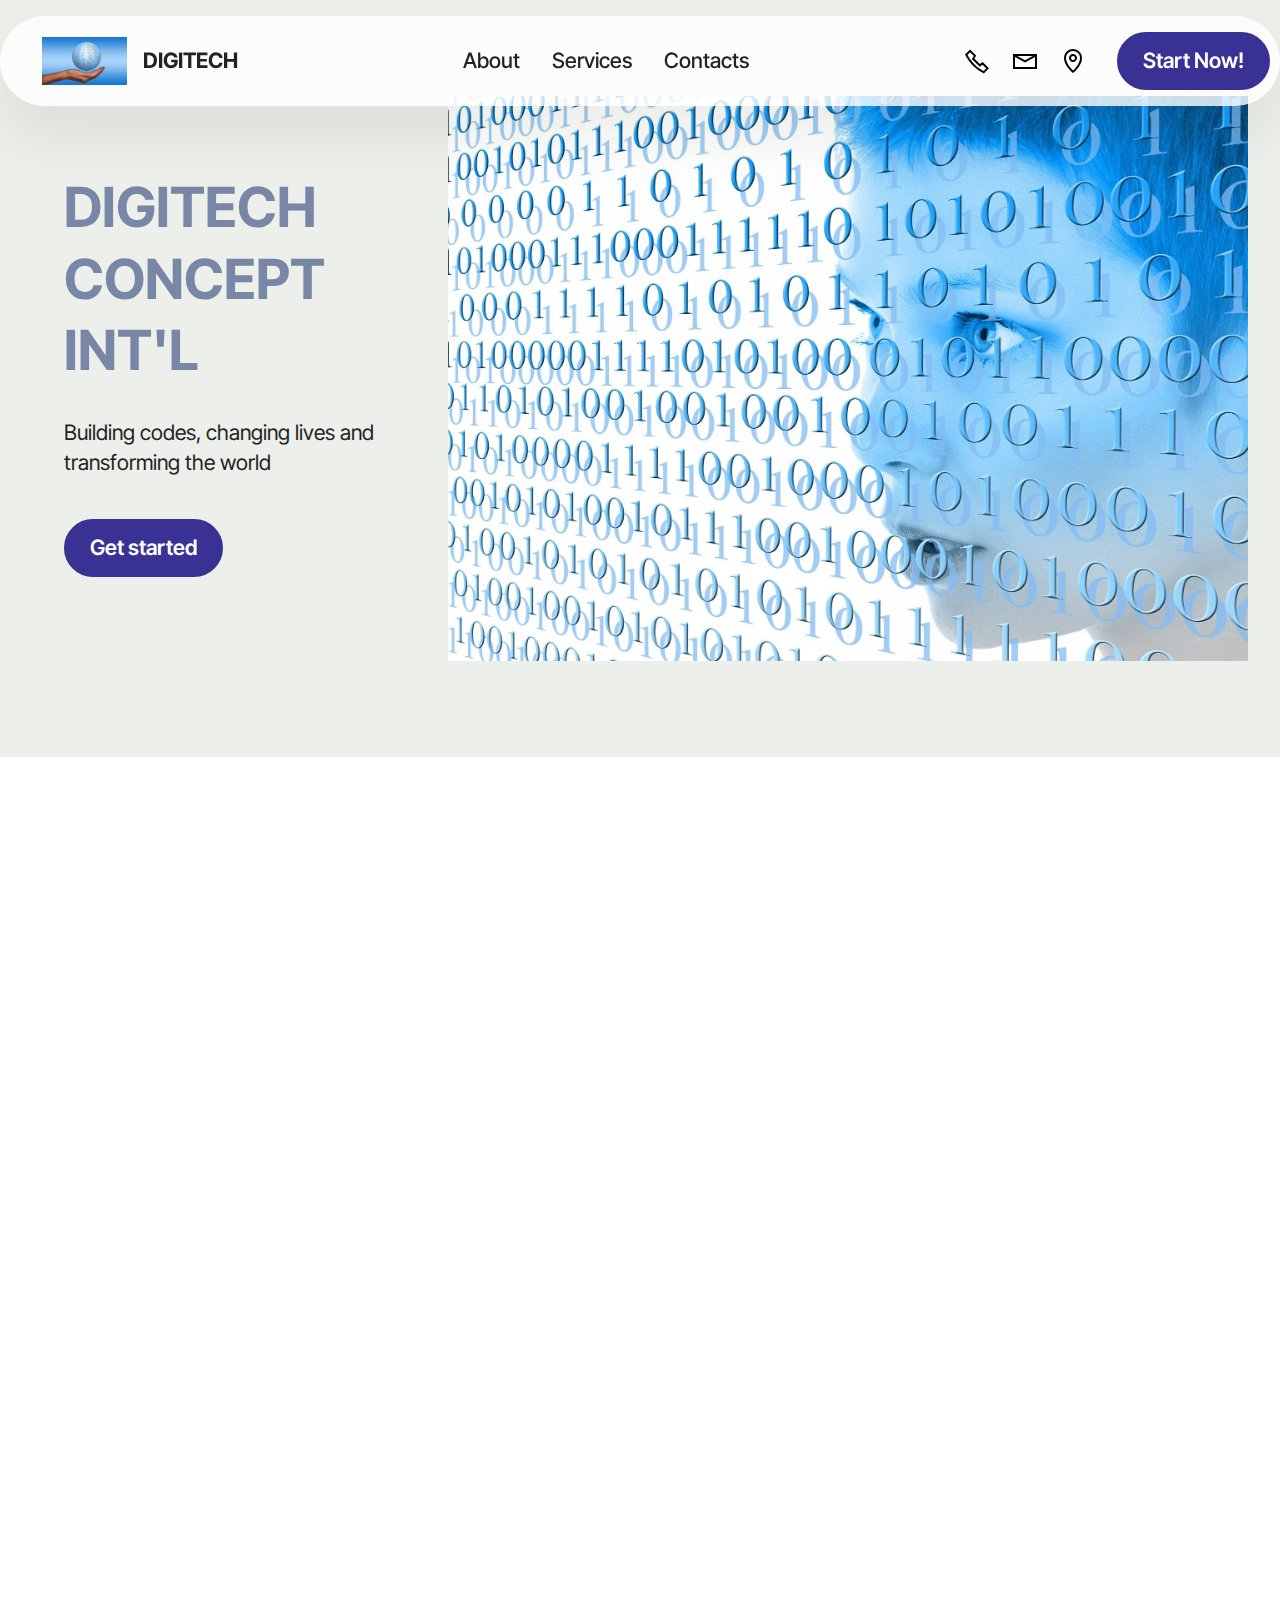
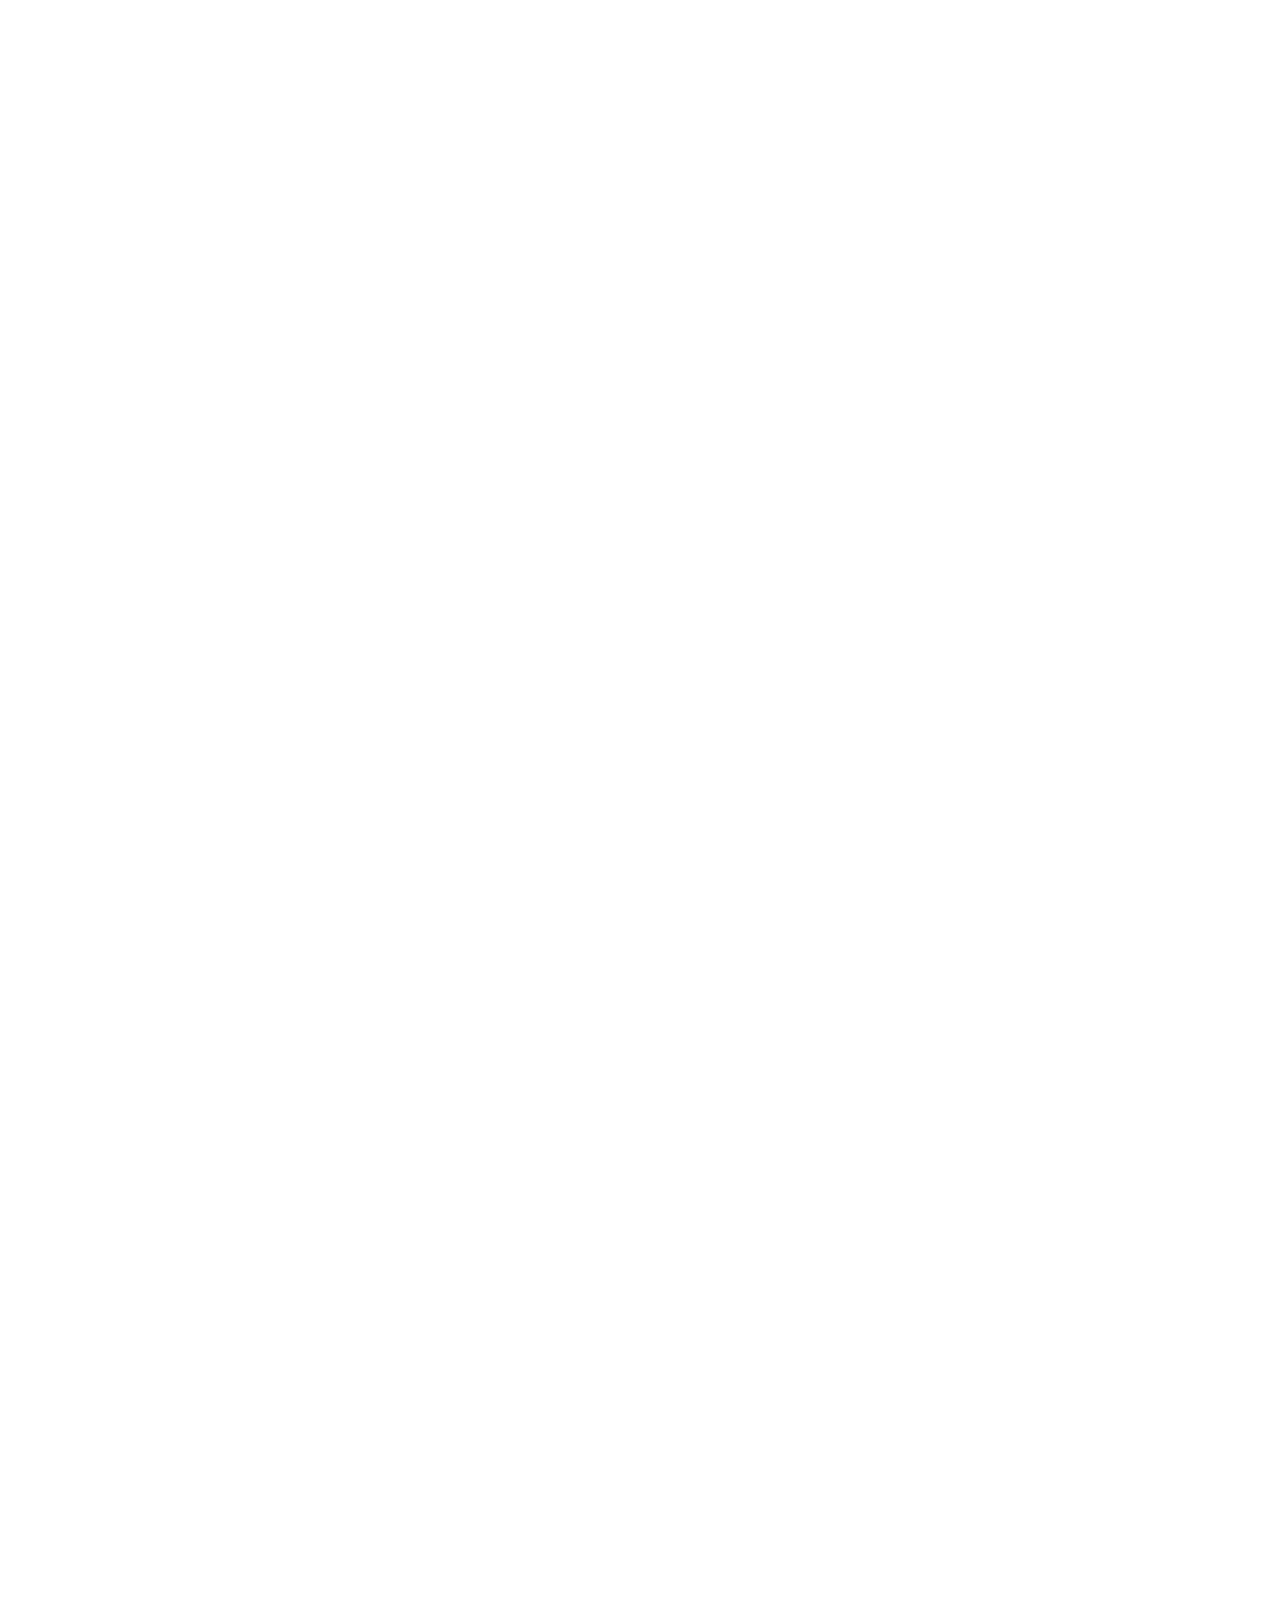
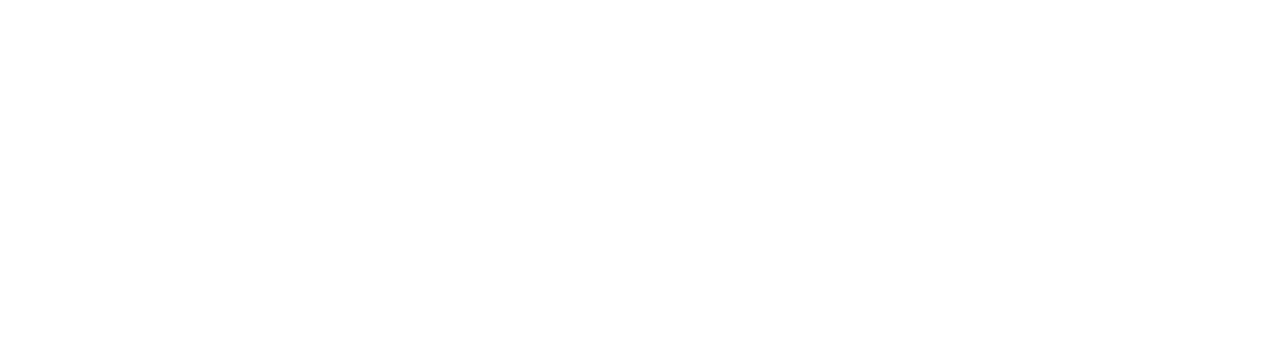
<file: index.html>
<!DOCTYPE html>
<html  >
<head>
  <!-- Site made with Mobirise Website Builder v6.0.1, https://mobirise.com -->
  <meta charset="UTF-8">
  <meta http-equiv="X-UA-Compatible" content="IE=edge">
  <meta name="generator" content="Mobirise v6.0.1, mobirise.com">
  <meta name="viewport" content="width=device-width, initial-scale=1, minimum-scale=1">
  <link rel="shortcut icon" href="assets/images/mbr-5.jpg" type="image/x-icon">
  <meta name="description" content="">
  
  
  <title>Home</title>
  <link rel="stylesheet" href="assets/web/assets/mobirise-icons2/mobirise2.css">
  <link rel="stylesheet" href="assets/bootstrap/css/bootstrap.min.css">
  <link rel="stylesheet" href="assets/bootstrap/css/bootstrap-grid.min.css">
  <link rel="stylesheet" href="assets/bootstrap/css/bootstrap-reboot.min.css">
  <link rel="stylesheet" href="assets/parallax/jarallax.css">
  <link rel="stylesheet" href="assets/animatecss/animate.css">
  <link rel="stylesheet" href="assets/dropdown/css/style.css">
  <link rel="stylesheet" href="assets/socicon/css/styles.css">
  <link rel="stylesheet" href="assets/theme/css/style.css">
  <link rel="preload" href="https://fonts.googleapis.com/css2?family=Inter+Tight:wght@400;700&display=swap&display=swap" as="style" onload="this.onload=null;this.rel='stylesheet'">
  <noscript><link rel="stylesheet" href="https://fonts.googleapis.com/css2?family=Inter+Tight:wght@400;700&display=swap&display=swap"></noscript>
  <link rel="preload" as="style" href="assets/mobirise/css/mbr-additional.css?v=o6GX5R"><link rel="stylesheet" href="assets/mobirise/css/mbr-additional.css?v=o6GX5R" type="text/css">

  
  
  
</head>
<body>
  
  <section data-bs-version="5.1" class="menu menu2 cid-uFSnzbnjWV" once="menu" id="menu02-0">
	

	<nav class="navbar navbar-dropdown navbar-fixed-top navbar-expand-lg">
		<div class="container">
			<div class="navbar-brand">
				<span class="navbar-logo">
					<a href="https://mobiri.se">
						<img src="assets/images/mbr-5.jpg" alt="Mobirise Website Builder" style="height: 3rem;">
					</a>
				</span>
				<span class="navbar-caption-wrap"><a class="navbar-caption text-black display-4" href="https://mobiri.se">DIGITECH</a></span>
			</div>
			<button class="navbar-toggler" type="button" data-toggle="collapse" data-bs-toggle="collapse" data-target="#navbarSupportedContent" data-bs-target="#navbarSupportedContent" aria-controls="navbarNavAltMarkup" aria-expanded="false" aria-label="Toggle navigation">
				<div class="hamburger">
					<span></span>
					<span></span>
					<span></span>
					<span></span>
				</div>
			</button>
			<div class="collapse navbar-collapse" id="navbarSupportedContent">
				<ul class="navbar-nav nav-dropdown" data-app-modern-menu="true">
					<li class="nav-item">
						<a class="nav-link link text-black display-4" href="https://mobiri.se">About</a>
					</li>
					<li class="nav-item">
						<a class="nav-link link text-black display-4" href="https://mobiri.se" aria-expanded="false">Services</a>
					</li>
					<li class="nav-item">
						<a class="nav-link link text-black display-4" href="https://mobiri.se">Contacts</a>
					</li>
				</ul>
				<div class="icons-menu">
					<a class="iconfont-wrapper" href="https://mobiri.se">
						<span class="p-2 mbr-iconfont mobi-mbri-phone mobi-mbri"></span>
					</a>
					<a class="iconfont-wrapper" href="https://mobiri.se">
						<span class="p-2 mbr-iconfont mobi-mbri-letter mobi-mbri"></span>
					</a>
					<a class="iconfont-wrapper" href="https://mobiri.se">
						<span class="p-2 mbr-iconfont mobi-mbri-map-pin mobi-mbri"></span>
					</a>
					
				</div>
				<div class="navbar-buttons mbr-section-btn"><a class="btn btn-info display-4" href="https://mobiri.se"> Start Now!</a></div>
			</div>
		</div>
	</nav>
</section>

<section data-bs-version="5.1" class="header1 cid-uFSomYyleQ" id="header01-1">
	

	
	

	<div class="container-fluid">
		<div class="row justify-content-center">
			<div class="col-12 col-md-12 col-lg-8 image-wrapper">
				<img class="w-100" src="assets/images/mbr-6.jpg" alt="Mobirise Website Builder">
			</div>
			<div class="col-12 col-lg col-md-12">
				<div class="text-wrapper align-left">
					<h1 class="mbr-section-title mbr-fonts-style mb-4 display-2"><strong>DIGITECH CONCEPT INT'L</strong></h1>
					<p class="mbr-text mbr-fonts-style mb-4 display-7">Building codes, changing lives and transforming the world&nbsp;</p>
					<div class="mbr-section-btn mt-3"><a class="btn btn-info display-7" href="https://mobiri.se">Get started</a></div>
				</div>
			</div>
		</div>
	</div>
</section>

<section data-bs-version="5.1" class="features13 start cid-uFSoxOaE3T" id="features013-2">
    

<div class="container-fluid">
  <div class="row justify-content-center">
    <div class="col-12 content-head">
      <div class="mbr-section-head mb-5">
        <h4 class="mbr-section-title mbr-fonts-style align-center mb-0 display-2">Programs</h4>
        
      </div>
    </div>
  </div>
  <div class="row mbr-section-content">
    <div class="item features-image col-6 col-md-4 col-lg-2">
      <div class="item-wrapper">
        <div class="item-img">
          <img src="assets/images/mbr.jpg" alt="Mobirise Website Builder" title="" data-slide-to="0" data-bs-slide-to="0">
        </div>
        <div class="item-content align-left mt-3">
          <h5 class="item-title mbr-fonts-style mb-3 display-7">
            <strong>Phone Cases</strong>
          </h5>
          
          
        </div>
        
      </div>
    </div>
    <div class="item features-image col-6 col-md-4 col-lg-2">
      <div class="item-wrapper">
        <div class="item-img">
          <img src="assets/images/mbr-1.jpg" alt="Mobirise Website Builder" title="" data-slide-to="1" data-bs-slide-to="1">
        </div>
        <div class="item-content align-left mt-3">
          <h5 class="item-title mbr-fonts-style mb-3 display-7">
            <strong>Creators inventions</strong></h5>
          
          
        </div>
        
      </div>
    </div>
    <div class="item features-image col-6 col-md-4 col-lg-2">
      <div class="item-wrapper">
        <div class="item-img">
          <img src="assets/images/mbr-2.jpg" alt="Mobirise Website Builder" title="" data-slide-to="2" data-bs-slide-to="2">
        </div>
        <div class="item-content align-left mt-3">
          <h5 class="item-title mbr-fonts-style mb-3 display-7">
            <strong>Eco-Friendly innovations</strong></h5>
          
          
        </div>
        
      </div>
    </div>
    <div class="item features-image col-6 col-md-4 col-lg-2">
      <div class="item-wrapper">
        <div class="item-img">
          <img src="assets/images/mbr-3.jpg" alt="Mobirise Website Builder" title="" data-slide-to="3" data-bs-slide-to="3">
        </div>
        <div class="item-content align-left mt-3">
          <h5 class="item-title mbr-fonts-style mb-3 display-7"><strong>DMS</strong></h5>
          
          
        </div>
        
      </div>
    </div>
    <div class="item features-image col-6 col-md-4 col-lg-2">
      <div class="item-wrapper">
        <div class="item-img">
          <img src="assets/images/mbr-4.jpeg" alt="Mobirise Website Builder" title="" data-slide-to="4" data-bs-slide-to="4">
        </div>
        <div class="item-content align-left mt-3">
          <h5 class="item-title mbr-fonts-style mb-3 display-7"><strong>Visual inscreption</strong></h5>
          
          
        </div>
        
      </div>
    </div>
    <div class="item features-image col-6 col-md-4 col-lg-2">
      <div class="item-wrapper">
        <div class="item-img">
          <img src="assets/images/mbr-2.png" alt="Mobirise Website Builder" title="" data-slide-to="5" data-bs-slide-to="5">
        </div>
        <div class="item-content align-left mt-3">
          <h5 class="item-title mbr-fonts-style mb-3 display-7"><strong>Media Creations</strong></h5>
          
          
        </div>
        
      </div>
    </div>

  </div>
</div>
</section>

<section data-bs-version="5.1" class="article14 cid-uFSvTwFYIM" id="article14-5">
    
    <div class="container">
        <div class="row justify-content-center">
            <div class="col-md-12 col-lg-10">
                <h3 class="mbr-section-title mbr-fonts-style display-2"><strong>Each program is designed to create a distinct impact on the students.</strong><br><strong>At Digitech a whole new world of innovation is created to suit the worlds ever growing need of technology<br></strong><br><br></h3>
                
            </div>
        </div>
    </div>
</section>

<section data-bs-version="5.1" class="people03 cid-uFSyn5ViDH" id="people03-6">
	
	
	<div class="container">
		<div class="row justify-content-center">
			<div class="col-12 content-head">
				<div class="mbr-section-head mb-5">
					<h4 class="mbr-section-title mbr-fonts-style align-center mb-0 display-2">
						<strong>Meet the creators</strong>
					</h4>
					
				</div>
			</div>
		</div>
		<div class="row">
			<div class="item features-image col-12 col-md-6 col-lg-4">
				<div class="item-wrapper">
					<div class="item-img mb-3">
						<img src="assets/images/mbr-7.jpg" alt="Mobirise Website Builder" title="">
					</div>
					<div class="item-content align-left">
						<h5 class="item-title mbr-fonts-style display-5"><strong>Daniel Salifu</strong></h5>
						<h6 class="item-subtitle mbr-fonts-style mb-3 display-7">Project Manager</h6>
						
					</div>
					
				</div>
			</div>
			<div class="item features-image col-12 col-md-6 col-lg-4">
				<div class="item-wrapper">
					<div class="item-img mb-3">
						<img src="assets/images/images-t4.jpg-267x148.jpg" alt="Mobirise Website Builder" title="">
					</div>
					<div class="item-content align-left">
						<h5 class="item-title mbr-fonts-style display-5"><strong>Daniel Living-Faith</strong></h5>
						<h6 class="item-subtitle mbr-fonts-style mb-3 display-7">UX Designer</h6>
						
					</div>
					
				</div>
			</div>
			<div class="item features-image col-12 col-md-6 col-lg-4">
				<div class="item-wrapper">
					<div class="item-img mb-3">
						<img src="assets/images/mbr-9.jpg" alt="Mobirise Website Builder" title="">
					</div>
					<div class="item-content align-left">
						<h5 class="item-title mbr-fonts-style display-5"><strong>Digitech Team</strong></h5>
						<h6 class="item-subtitle mbr-fonts-style mb-3 display-7">Lead Developers</h6>
						
					</div>
					
				</div>
			</div>
		</div>
	</div>
</section>

<section data-bs-version="5.1" class="social06 cid-uFSyvelYWV" id="social06-8">
	

	
	
	<div class="container">
		<div class="row justify-content-center">
			<div class="col-12 content-head">
				<div class="mb-5">
					<h5 class="mbr-section-title mbr-fonts-style align-center mb-0 display-2">
						<strong>We're social!</strong>
					</h5>
					
				</div>
			</div>
		</div>
		<div class="row">
			

			<div class="item features-without-image col-12 col-md-6 col-lg-3 active">
				<div class="item-wrapper">
					<span class="mbr-iconfont m-auto socicon-tiktok socicon"></span>
					<div class="card-box">
						<h4 class="card-title mbr-fonts-style mb-1 display-5">
							<strong>TikTok</strong>
						</h4>
						<h5 class="card-text mbr-fonts-style display-7">digitech</h5>
					</div>
				</div>
			</div>
			
			<div class="item features-without-image col-12 col-md-6 col-lg-3">
				<div class="item-wrapper">
					<span class="mbr-iconfont m-auto socicon-twitter socicon"></span>
					<div class="card-box">
						<h4 class="card-title mbr-fonts-style mb-1 display-5">
							<strong>Twitter</strong>
						</h4>
						<h5 class="card-text mbr-fonts-style display-7">digitech</h5>
					</div>
				</div>
			</div><div class="item features-without-image col-12 col-md-6 col-lg-3">
				<div class="item-wrapper">
					<span class="mbr-iconfont m-auto socicon-youtube socicon"></span>
					<div class="card-box">
						<h4 class="card-title mbr-fonts-style mb-1 display-5">
							<strong>YouTube</strong>
						</h4>
						<h5 class="card-text mbr-fonts-style display-7">digitech</h5>
					</div>
				</div>
			</div><div class="item features-without-image col-12 col-md-6 col-lg-3">
				<div class="item-wrapper">
					<span class="mbr-iconfont m-auto socicon-instagram socicon"></span>
					<div class="card-box">
						<h4 class="card-title mbr-fonts-style mb-1 display-5">
							<strong>Instagram</strong>
						</h4>
						<h5 class="card-text mbr-fonts-style display-7">digitech</h5>
					</div>
				</div>
			</div>
		</div>
	</div>
</section>

<section data-bs-version="5.1" class="footer2 cid-uFSAySJq9T mbr-parallax-background" once="footers" id="footer02-a">
    

    
    <div class="mbr-overlay" style="opacity: 0.7; background-color: rgb(255, 255, 255);">
    </div>

    <div class="container">
        <div class="row">
            <div class="col-12 col-lg-6 center mt-2 mb-3">
                <p class="mbr-fonts-style copyright mb-0 display-7">
                    © Copyright 2030 Mobirise - All Rights Reserved
                </p>
            </div>
            <div class="col-12 col-lg-6 center">
                <div class="row-links mt-2 mb-3">
                    <ul class="row-links-soc">
                        
                        
                        
                        
                    <li class="row-links-soc-item mbr-fonts-style display-7">
                            <a href="#" class="text-primary">Instagram</a>
                        </li><li class="row-links-soc-item mbr-fonts-style display-7">
                            <a href="#" class="text-primary">TikTok</a>
                        </li><li class="row-links-soc-item mbr-fonts-style display-7">
                            <a href="#" class="text-primary">YouTube</a>
                        </li><li class="row-links-soc-item mbr-fonts-style display-7">
                            <a href="#" class="text-primary">Twitter</a>
                        </li></ul>
                </div>
            </div>
        </div>
    </div>
	<div class="mt-5">
		<h3>test data</h3>
	</div>
</section><section class="display-7" style="padding: 0;align-items: center;justify-content: center;flex-wrap: wrap;    align-content: center;display: flex;position: relative;height: 4rem;"><a href="https://mobiri.se/" style="flex: 1 1;height: 4rem;position: absolute;width: 100%;z-index: 1;"><img alt="Mobirise" style="height: 4rem;" src="[data-uri]"></a><p style="margin: 0;text-align: center;" class="display-7">Built with Mobirise &#8204;</p><a style="z-index:1" href="https://mobirise.com/web-page-maker.html">Free Web Page Builder</a></section><script src="assets/bootstrap/js/bootstrap.bundle.min.js"></script>  <script src="assets/parallax/jarallax.js"></script>  <script src="assets/smoothscroll/smooth-scroll.js"></script>  <script src="assets/ytplayer/index.js"></script>  <script src="assets/dropdown/js/navbar-dropdown.js"></script>  <script src="assets/theme/js/script.js"></script>  
  
  
 <div id="scrollToTop" class="scrollToTop mbr-arrow-up"><a style="text-align: center;"><i class="mbr-arrow-up-icon mbr-arrow-up-icon-cm cm-icon cm-icon-smallarrow-up"></i></a></div>
    <input name="animation" type="hidden">
  </body>
</html>
</file>
<file: assets/web/assets/mobirise-icons2/mobirise2.css>
@font-face {
  font-family: 'Moririse2';
  font-display: swap;
  src:  url('mobirise2.eot?f2bix4');
  src:  url('mobirise2.eot?f2bix4#iefix') format('embedded-opentype'),
    url('mobirise2.ttf?f2bix4') format('truetype'),
    url('mobirise2.woff?f2bix4') format('woff'),
    url('mobirise2.svg?f2bix4#mobirise2') format('svg');
  font-weight: normal;
  font-style: normal;
}

[class^="mobi-"], [class*=" mobi-"] {
  /* use !important to prevent issues with browser extensions that change fonts */
  font-family: 'Moririse2' !important;
  speak: none;
  font-style: normal;
  font-weight: normal;
  font-variant: normal;
  text-transform: none;
  line-height: 1;

  /* Better Font Rendering =========== */
  -webkit-font-smoothing: antialiased;
  -moz-osx-font-smoothing: grayscale;
}

.mobi-mbri-add-submenu:before {
  content: "\e900";
}
.mobi-mbri-alert:before {
  content: "\e901";
}
.mobi-mbri-align-center:before {
  content: "\e902";
}
.mobi-mbri-align-justify:before {
  content: "\e903";
}
.mobi-mbri-align-left:before {
  content: "\e904";
}
.mobi-mbri-align-right:before {
  content: "\e905";
}
.mobi-mbri-android:before {
  content: "\e906";
}
.mobi-mbri-apple:before {
  content: "\e907";
}
.mobi-mbri-arrow-down:before {
  content: "\e908";
}
.mobi-mbri-arrow-next:before {
  content: "\e909";
}
.mobi-mbri-arrow-prev:before {
  content: "\e90a";
}
.mobi-mbri-arrow-up:before {
  content: "\e90b";
}
.mobi-mbri-bold:before {
  content: "\e90c";
}
.mobi-mbri-bookmark:before {
  content: "\e90d";
}
.mobi-mbri-bootstrap:before {
  content: "\e90e";
}
.mobi-mbri-briefcase:before {
  content: "\e90f";
}
.mobi-mbri-browse:before {
  content: "\e910";
}
.mobi-mbri-bulleted-list:before {
  content: "\e911";
}
.mobi-mbri-calendar:before {
  content: "\e912";
}
.mobi-mbri-camera:before {
  content: "\e913";
}
.mobi-mbri-cart-add:before {
  content: "\e914";
}
.mobi-mbri-cart-full:before {
  content: "\e915";
}
.mobi-mbri-cash:before {
  content: "\e916";
}
.mobi-mbri-change-style:before {
  content: "\e917";
}
.mobi-mbri-chat:before {
  content: "\e918";
}
.mobi-mbri-clock:before {
  content: "\e919";
}
.mobi-mbri-close:before {
  content: "\e91a";
}
.mobi-mbri-cloud:before {
  content: "\e91b";
}
.mobi-mbri-code:before {
  content: "\e91c";
}
.mobi-mbri-contact-form:before {
  content: "\e91d";
}
.mobi-mbri-credit-card:before {
  content: "\e91e";
}
.mobi-mbri-cursor-click:before {
  content: "\e91f";
}
.mobi-mbri-cust-feedback:before {
  content: "\e920";
}
.mobi-mbri-database:before {
  content: "\e921";
}
.mobi-mbri-delivery:before {
  content: "\e922";
}
.mobi-mbri-desktop:before {
  content: "\e923";
}
.mobi-mbri-devices:before {
  content: "\e924";
}
.mobi-mbri-down:before {
  content: "\e925";
}
.mobi-mbri-download-2:before {
  content: "\e926";
}
.mobi-mbri-download:before {
  content: "\e927";
}
.mobi-mbri-drag-n-drop-2:before {
  content: "\e928";
}
.mobi-mbri-drag-n-drop:before {
  content: "\e929";
}
.mobi-mbri-edit-2:before {
  content: "\e92a";
}
.mobi-mbri-edit:before {
  content: "\e92b";
}
.mobi-mbri-error:before {
  content: "\e92c";
}
.mobi-mbri-extension:before {
  content: "\e92d";
}
.mobi-mbri-features:before {
  content: "\e92e";
}
.mobi-mbri-file:before {
  content: "\e92f";
}
.mobi-mbri-flag:before {
  content: "\e930";
}
.mobi-mbri-folder:before {
  content: "\e931";
}
.mobi-mbri-gift:before {
  content: "\e932";
}
.mobi-mbri-github:before {
  content: "\e933";
}
.mobi-mbri-globe-2:before {
  content: "\e934";
}
.mobi-mbri-globe:before {
  content: "\e935";
}
.mobi-mbri-growing-chart:before {
  content: "\e936";
}
.mobi-mbri-hearth:before {
  content: "\e937";
}
.mobi-mbri-help:before {
  content: "\e938";
}
.mobi-mbri-home:before {
  content: "\e939";
}
.mobi-mbri-hot-cup:before {
  content: "\e93a";
}
.mobi-mbri-idea:before {
  content: "\e93b";
}
.mobi-mbri-image-gallery:before {
  content: "\e93c";
}
.mobi-mbri-image-slider:before {
  content: "\e93d";
}
.mobi-mbri-info:before {
  content: "\e93e";
}
.mobi-mbri-italic:before {
  content: "\e93f";
}
.mobi-mbri-key:before {
  content: "\e940";
}
.mobi-mbri-laptop:before {
  content: "\e941";
}
.mobi-mbri-layers:before {
  content: "\e942";
}
.mobi-mbri-left-right:before {
  content: "\e943";
}
.mobi-mbri-left:before {
  content: "\e944";
}
.mobi-mbri-letter:before {
  content: "\e945";
}
.mobi-mbri-like:before {
  content: "\e946";
}
.mobi-mbri-link:before {
  content: "\e947";
}
.mobi-mbri-lock:before {
  content: "\e948";
}
.mobi-mbri-login:before {
  content: "\e949";
}
.mobi-mbri-logout:before {
  content: "\e94a";
}
.mobi-mbri-magic-stick:before {
  content: "\e94b";
}
.mobi-mbri-map-pin:before {
  content: "\e94c";
}
.mobi-mbri-menu:before {
  content: "\e94d";
}
.mobi-mbri-mobile-2:before {
  content: "\e94e";
}
.mobi-mbri-mobile-horizontal:before {
  content: "\e94f";
}
.mobi-mbri-mobile:before {
  content: "\e950";
}
.mobi-mbri-mobirise:before {
  content: "\e951";
}
.mobi-mbri-more-horizontal:before {
  content: "\e952";
}
.mobi-mbri-more-vertical:before {
  content: "\e953";
}
.mobi-mbri-music:before {
  content: "\e954";
}
.mobi-mbri-new-file:before {
  content: "\e955";
}
.mobi-mbri-numbered-list:before {
  content: "\e956";
}
.mobi-mbri-opened-folder:before {
  content: "\e957";
}
.mobi-mbri-pages:before {
  content: "\e958";
}
.mobi-mbri-paper-plane:before {
  content: "\e959";
}
.mobi-mbri-paperclip:before {
  content: "\e95a";
}
.mobi-mbri-phone:before {
  content: "\e95b";
}
.mobi-mbri-photo:before {
  content: "\e95c";
}
.mobi-mbri-photos:before {
  content: "\e95d";
}
.mobi-mbri-pin:before {
  content: "\e95e";
}
.mobi-mbri-play:before {
  content: "\e95f";
}
.mobi-mbri-plus:before {
  content: "\e960";
}
.mobi-mbri-preview:before {
  content: "\e961";
}
.mobi-mbri-print:before {
  content: "\e962";
}
.mobi-mbri-protect:before {
  content: "\e963";
}
.mobi-mbri-question:before {
  content: "\e964";
}
.mobi-mbri-quote-left:before {
  content: "\e965";
}
.mobi-mbri-quote-right:before {
  content: "\e966";
}
.mobi-mbri-redo:before {
  content: "\e967";
}
.mobi-mbri-refresh:before {
  content: "\e968";
}
.mobi-mbri-responsive-2:before {
  content: "\e969";
}
.mobi-mbri-responsive:before {
  content: "\e96a";
}
.mobi-mbri-right:before {
  content: "\e96b";
}
.mobi-mbri-rocket:before {
  content: "\e96c";
}
.mobi-mbri-sad-face:before {
  content: "\e96d";
}
.mobi-mbri-sale:before {
  content: "\e96e";
}
.mobi-mbri-save:before {
  content: "\e96f";
}
.mobi-mbri-search:before {
  content: "\e970";
}
.mobi-mbri-setting-2:before {
  content: "\e971";
}
.mobi-mbri-setting-3:before {
  content: "\e972";
}
.mobi-mbri-setting:before {
  content: "\e973";
}
.mobi-mbri-share:before {
  content: "\e974";
}
.mobi-mbri-shopping-bag:before {
  content: "\e975";
}
.mobi-mbri-shopping-basket:before {
  content: "\e976";
}
.mobi-mbri-shopping-cart:before {
  content: "\e977";
}
.mobi-mbri-sites:before {
  content: "\e978";
}
.mobi-mbri-smile-face:before {
  content: "\e979";
}
.mobi-mbri-speed:before {
  content: "\e97a";
}
.mobi-mbri-star:before {
  content: "\e97b";
}
.mobi-mbri-success:before {
  content: "\e97c";
}
.mobi-mbri-sun:before {
  content: "\e97d";
}
.mobi-mbri-sun2:before {
  content: "\e97e";
}
.mobi-mbri-tablet-vertical:before {
  content: "\e97f";
}
.mobi-mbri-tablet:before {
  content: "\e980";
}
.mobi-mbri-target:before {
  content: "\e981";
}
.mobi-mbri-timer:before {
  content: "\e982";
}
.mobi-mbri-to-ftp:before {
  content: "\e983";
}
.mobi-mbri-to-local-drive:before {
  content: "\e984";
}
.mobi-mbri-touch-swipe:before {
  content: "\e985";
}
.mobi-mbri-touch:before {
  content: "\e986";
}
.mobi-mbri-trash:before {
  content: "\e987";
}
.mobi-mbri-underline:before {
  content: "\e988";
}
.mobi-mbri-undo:before {
  content: "\e989";
}
.mobi-mbri-unlink:before {
  content: "\e98a";
}
.mobi-mbri-unlock:before {
  content: "\e98b";
}
.mobi-mbri-up-down:before {
  content: "\e98c";
}
.mobi-mbri-up:before {
  content: "\e98d";
}
.mobi-mbri-update:before {
  content: "\e98e";
}
.mobi-mbri-upload-2:before {
  content: "\e98f";
}
.mobi-mbri-upload:before {
  content: "\e990";
}
.mobi-mbri-user-2:before {
  content: "\e991";
}
.mobi-mbri-user:before {
  content: "\e992";
}
.mobi-mbri-users:before {
  content: "\e993";
}
.mobi-mbri-video-play:before {
  content: "\e994";
}
.mobi-mbri-video:before {
  content: "\e995";
}
.mobi-mbri-watch:before {
  content: "\e996";
}
.mobi-mbri-website-theme-2:before {
  content: "\e997";
}
.mobi-mbri-website-theme:before {
  content: "\e998";
}
.mobi-mbri-wifi:before {
  content: "\e999";
}
.mobi-mbri-windows:before {
  content: "\e99a";
}
.mobi-mbri-zoom-in:before {
  content: "\e99b";
}
.mobi-mbri-zoom-out:before {
  content: "\e99c";
}
</file>
<file: assets/parallax/jarallax.css>
.jarallax {
    position: relative;
    z-index: 0;
}
.jarallax > .jarallax-img {
    position: absolute;
    object-fit: cover;
    /* support for plugin https://github.com/bfred-it/object-fit-images */
    font-family: 'object-fit: cover;';
    top: 0;
    left: 0;
    width: 100%;
    height: 100%;
    z-index: -1;
}
</file>
<file: assets/dropdown/css/style.css>
.navbar-dropdown {
  left: 0;
  padding: 0;
  position: absolute;
  right: 0;
  top: 0;
  transition: all 0.45s ease;
  z-index: 1030;
  background: #282828; }
  .navbar-dropdown .navbar-logo {
    margin-right: 0.8rem;
    transition: margin 0.3s ease-in-out;
    vertical-align: middle; }
    .navbar-dropdown .navbar-logo img {
      height: 3.125rem;
      transition: all 0.3s ease-in-out; }
    .navbar-dropdown .navbar-logo.mbr-iconfont {
      font-size: 3.125rem;
      line-height: 3.125rem; }
  .navbar-dropdown .navbar-caption {
    font-weight: 700;
    white-space: normal;
    vertical-align: -4px;
    line-height: 3.125rem !important; }
    .navbar-dropdown .navbar-caption, .navbar-dropdown .navbar-caption:hover {
      color: inherit;
      text-decoration: none; }
  .navbar-dropdown .mbr-iconfont + .navbar-caption {
    vertical-align: -1px; }
  .navbar-dropdown.navbar-fixed-top {
    position: fixed; }
  .navbar-dropdown .navbar-brand span {
    vertical-align: -4px; }
  .navbar-dropdown.bg-color.transparent {
    background: none; }
  .navbar-dropdown.navbar-short .navbar-brand {
    padding: 0.625rem 0; }
    .navbar-dropdown.navbar-short .navbar-brand span {
      vertical-align: -1px; }
  .navbar-dropdown.navbar-short .navbar-caption {
    line-height: 2.375rem !important;
    vertical-align: -2px; }
  .navbar-dropdown.navbar-short .navbar-logo {
    margin-right: 0.5rem; }
    .navbar-dropdown.navbar-short .navbar-logo img {
      height: 2.375rem; }
    .navbar-dropdown.navbar-short .navbar-logo.mbr-iconfont {
      font-size: 2.375rem;
      line-height: 2.375rem; }
  .navbar-dropdown.navbar-short .mbr-table-cell {
    height: 3.625rem; }
  .navbar-dropdown .navbar-close {
    left: 0.6875rem;
    position: fixed;
    top: 0.75rem;
    z-index: 1000; }
  .navbar-dropdown .hamburger-icon {
    content: "";
    display: inline-block;
    vertical-align: middle;
    width: 16px;
    -webkit-box-shadow: 0 -6px 0 1px #282828,0 0 0 1px #282828,0 6px 0 1px #282828;
    -moz-box-shadow: 0 -6px 0 1px #282828,0 0 0 1px #282828,0 6px 0 1px #282828;
    box-shadow: 0 -6px 0 1px #282828,0 0 0 1px #282828,0 6px 0 1px #282828; }

.dropdown-menu .dropdown-toggle[data-toggle="dropdown-submenu"]::after {
  border-bottom: 0.35em solid transparent;
  border-left: 0.35em solid;
  border-right: 0;
  border-top: 0.35em solid transparent;
  margin-left: 0.3rem; }

.dropdown-menu .dropdown-item:focus {
  outline: 0; }

.nav-dropdown {
  font-size: 0.75rem;
  font-weight: 500;
  height: auto !important; }
  .nav-dropdown .nav-btn {
    padding-left: 1rem; }
  .nav-dropdown .link {
    margin: .667em 1.667em;
    font-weight: 500;
    padding: 0;
    transition: color .2s ease-in-out; }
    .nav-dropdown .link.dropdown-toggle {
      margin-right: 2.583em; }
      .nav-dropdown .link.dropdown-toggle::after {
        margin-left: .25rem;
        border-top: 0.35em solid;
        border-right: 0.35em solid transparent;
        border-left: 0.35em solid transparent;
        border-bottom: 0; }
      .nav-dropdown .link.dropdown-toggle[aria-expanded="true"] {
        margin: 0;
        padding: 0.667em 3.263em  0.667em 1.667em; }
  .nav-dropdown .link::after,
  .nav-dropdown .dropdown-item::after {
    color: inherit; }
  .nav-dropdown .btn {
    font-size: 0.75rem;
    font-weight: 700;
    letter-spacing: 0;
    margin-bottom: 0;
    padding-left: 1.25rem;
    padding-right: 1.25rem; }
  .nav-dropdown .dropdown-menu {
    border-radius: 0;
    border: 0;
    left: 0;
    margin: 0;
    padding-bottom: 1.25rem;
    padding-top: 1.25rem;
    position: relative; }
  .nav-dropdown .dropdown-submenu {
    margin-left: 0.125rem;
    top: 0; }
  .nav-dropdown .dropdown-item {
    font-weight: 500;
    line-height: 2;
    padding: 0.3846em 4.615em 0.3846em 1.5385em;
    position: relative;
    transition: color .2s ease-in-out, background-color .2s ease-in-out; }
    .nav-dropdown .dropdown-item::after {
      margin-top: -0.3077em;
      position: absolute;
      right: 1.1538em;
      top: 50%; }
    .nav-dropdown .dropdown-item:focus, .nav-dropdown .dropdown-item:hover {
      background: none; }

@media (max-width: 767px) {
  .nav-dropdown.navbar-toggleable-sm {
    bottom: 0;
    display: none;
    left: 0;
    overflow-x: hidden;
    position: fixed;
    top: 0;
    transform: translateX(-100%);
    -ms-transform: translateX(-100%);
    -webkit-transform: translateX(-100%);
    width: 18.75rem;
    z-index: 999; } }
.nav-dropdown.navbar-toggleable-xl {
  bottom: 0;
  display: none;
  left: 0;
  overflow-x: hidden;
  position: fixed;
  top: 0;
  transform: translateX(-100%);
  -ms-transform: translateX(-100%);
  -webkit-transform: translateX(-100%);
  width: 18.75rem;
  z-index: 999; }

.nav-dropdown-sm {
  display: block !important;
  overflow-x: hidden;
  overflow: auto;
  padding-top: 3.875rem; }
  .nav-dropdown-sm::after {
    content: "";
    display: block;
    height: 3rem;
    width: 100%; }
  .nav-dropdown-sm.collapse.in ~ .navbar-close {
    display: block !important; }
  .nav-dropdown-sm.collapsing, .nav-dropdown-sm.collapse.in {
    transform: translateX(0);
    -ms-transform: translateX(0);
    -webkit-transform: translateX(0);
    transition: all 0.25s ease-out;
    -webkit-transition: all 0.25s ease-out;
    background: #282828; }
  .nav-dropdown-sm.collapsing[aria-expanded="false"] {
    transform: translateX(-100%);
    -ms-transform: translateX(-100%);
    -webkit-transform: translateX(-100%); }
  .nav-dropdown-sm .nav-item {
    display: block;
    margin-left: 0 !important;
    padding-left: 0; }
  .nav-dropdown-sm .link,
  .nav-dropdown-sm .dropdown-item {
    border-top: 1px dotted rgba(255, 255, 255, 0.1);
    font-size: 0.8125rem;
    line-height: 1.6;
    margin: 0 !important;
    padding: 0.875rem 2.4rem 0.875rem 1.5625rem !important;
    position: relative;
    white-space: normal; }
    .nav-dropdown-sm .link:focus, .nav-dropdown-sm .link:hover,
    .nav-dropdown-sm .dropdown-item:focus,
    .nav-dropdown-sm .dropdown-item:hover {
      background: rgba(0, 0, 0, 0.2) !important;
      color: #c0a375; }
  .nav-dropdown-sm .nav-btn {
    position: relative;
    padding: 1.5625rem 1.5625rem 0 1.5625rem; }
    .nav-dropdown-sm .nav-btn::before {
      border-top: 1px dotted rgba(255, 255, 255, 0.1);
      content: "";
      left: 0;
      position: absolute;
      top: 0;
      width: 100%; }
    .nav-dropdown-sm .nav-btn + .nav-btn {
      padding-top: 0.625rem; }
      .nav-dropdown-sm .nav-btn + .nav-btn::before {
        display: none; }
  .nav-dropdown-sm .btn {
    padding: 0.625rem 0; }
  .nav-dropdown-sm .dropdown-toggle[data-toggle="dropdown-submenu"]::after {
    margin-left: .25rem;
    border-top: 0.35em solid;
    border-right: 0.35em solid transparent;
    border-left: 0.35em solid transparent;
    border-bottom: 0; }
  .nav-dropdown-sm .dropdown-toggle[data-toggle="dropdown-submenu"][aria-expanded="true"]::after {
    border-top: 0;
    border-right: 0.35em solid transparent;
    border-left: 0.35em solid transparent;
    border-bottom: 0.35em solid; }
  .nav-dropdown-sm .dropdown-menu {
    margin: 0;
    padding: 0;
    position: relative;
    top: 0;
    left: 0;
    width: 100%;
    border: 0;
    float: none;
    border-radius: 0;
    background: none; }
  .nav-dropdown-sm .dropdown-submenu {
    left: 100%;
    margin-left: 0.125rem;
    margin-top: -1.25rem;
    top: 0; }

.navbar-toggleable-sm .nav-dropdown .dropdown-menu {
  position: absolute; }

.navbar-toggleable-sm .nav-dropdown .dropdown-submenu {
  left: 100%;
  margin-left: 0.125rem;
  margin-top: -1.25rem;
  top: 0; }

.navbar-toggleable-sm.opened .nav-dropdown .dropdown-menu {
  position: relative; }

.navbar-toggleable-sm.opened .nav-dropdown .dropdown-submenu {
  left: 0;
  margin-left: 00rem;
  margin-top: 0rem;
  top: 0; }

.is-builder .nav-dropdown.collapsing {
  transition: none !important; }
</file>
<file: assets/socicon/css/styles.css>
@charset "UTF-8";

@font-face {
  font-family: 'Socicon';
  src:  url('../fonts/socicon.eot');
  src:  url('../fonts/socicon.eot?#iefix') format('embedded-opentype'),
    url('../fonts/socicon.woff2') format('woff2'),
    url('../fonts/socicon.ttf') format('truetype'),
    url('../fonts/socicon.woff') format('woff'),
    url('../fonts/socicon.svg#socicon') format('svg');
  font-weight: normal;
  font-style: normal;
  font-display: swap;
}

[data-icon]:before {
  font-family: "socicon" !important;
  content: attr(data-icon);
  font-style: normal !important;
  font-weight: normal !important;
  font-variant: normal !important;
  text-transform: none !important;
  speak: none;
  line-height: 1;
  -webkit-font-smoothing: antialiased;
  -moz-osx-font-smoothing: grayscale;
}

[class^="socicon-"], [class*=" socicon-"] {
  /* use !important to prevent issues with browser extensions that change fonts */
  font-family: 'Socicon' !important;
  speak: none;
  font-style: normal;
  font-weight: normal;
  font-variant: normal;
  text-transform: none;
  line-height: 1;

  /* Better Font Rendering =========== */
  -webkit-font-smoothing: antialiased;
  -moz-osx-font-smoothing: grayscale;
}

.socicon-500px:before {
  content: "\e000";
}
.socicon-8tracks:before {
  content: "\e001";
}
.socicon-airbnb:before {
  content: "\e002";
}
.socicon-alliance:before {
  content: "\e003";
}
.socicon-amazon:before {
  content: "\e004";
}
.socicon-amplement:before {
  content: "\e005";
}
.socicon-android:before {
  content: "\e006";
}
.socicon-angellist:before {
  content: "\e007";
}
.socicon-apple:before {
  content: "\e008";
}
.socicon-appnet:before {
  content: "\e009";
}
.socicon-baidu:before {
  content: "\e00a";
}
.socicon-bandcamp:before {
  content: "\e00b";
}
.socicon-battlenet:before {
  content: "\e00c";
}
.socicon-mixer:before {
  content: "\e00d";
}
.socicon-bebee:before {
  content: "\e00e";
}
.socicon-bebo:before {
  content: "\e00f";
}
.socicon-behance:before {
  content: "\e010";
}
.socicon-blizzard:before {
  content: "\e011";
}
.socicon-blogger:before {
  content: "\e012";
}
.socicon-buffer:before {
  content: "\e013";
}
.socicon-chrome:before {
  content: "\e014";
}
.socicon-coderwall:before {
  content: "\e015";
}
.socicon-curse:before {
  content: "\e016";
}
.socicon-dailymotion:before {
  content: "\e017";
}
.socicon-deezer:before {
  content: "\e018";
}
.socicon-delicious:before {
  content: "\e019";
}
.socicon-deviantart:before {
  content: "\e01a";
}
.socicon-diablo:before {
  content: "\e01b";
}
.socicon-digg:before {
  content: "\e01c";
}
.socicon-discord:before {
  content: "\e01d";
}
.socicon-disqus:before {
  content: "\e01e";
}
.socicon-douban:before {
  content: "\e01f";
}
.socicon-draugiem:before {
  content: "\e020";
}
.socicon-dribbble:before {
  content: "\e021";
}
.socicon-drupal:before {
  content: "\e022";
}
.socicon-ebay:before {
  content: "\e023";
}
.socicon-ello:before {
  content: "\e024";
}
.socicon-endomodo:before {
  content: "\e025";
}
.socicon-envato:before {
  content: "\e026";
}
.socicon-etsy:before {
  content: "\e027";
}
.socicon-facebook:before {
  content: "\e028";
}
.socicon-feedburner:before {
  content: "\e029";
}
.socicon-filmweb:before {
  content: "\e02a";
}
.socicon-firefox:before {
  content: "\e02b";
}
.socicon-flattr:before {
  content: "\e02c";
}
.socicon-flickr:before {
  content: "\e02d";
}
.socicon-formulr:before {
  content: "\e02e";
}
.socicon-forrst:before {
  content: "\e02f";
}
.socicon-foursquare:before {
  content: "\e030";
}
.socicon-friendfeed:before {
  content: "\e031";
}
.socicon-github:before {
  content: "\e032";
}
.socicon-goodreads:before {
  content: "\e033";
}
.socicon-google:before {
  content: "\e034";
}
.socicon-googlescholar:before {
  content: "\e035";
}
.socicon-googlegroups:before {
  content: "\e036";
}
.socicon-googlephotos:before {
  content: "\e037";
}
.socicon-googleplus:before {
  content: "\e038";
}
.socicon-grooveshark:before {
  content: "\e039";
}
.socicon-hackerrank:before {
  content: "\e03a";
}
.socicon-hearthstone:before {
  content: "\e03b";
}
.socicon-hellocoton:before {
  content: "\e03c";
}
.socicon-heroes:before {
  content: "\e03d";
}
.socicon-smashcast:before {
  content: "\e03e";
}
.socicon-horde:before {
  content: "\e03f";
}
.socicon-houzz:before {
  content: "\e040";
}
.socicon-icq:before {
  content: "\e041";
}
.socicon-identica:before {
  content: "\e042";
}
.socicon-imdb:before {
  content: "\e043";
}
.socicon-instagram:before {
  content: "\e044";
}
.socicon-issuu:before {
  content: "\e045";
}
.socicon-istock:before {
  content: "\e046";
}
.socicon-itunes:before {
  content: "\e047";
}
.socicon-keybase:before {
  content: "\e048";
}
.socicon-lanyrd:before {
  content: "\e049";
}
.socicon-lastfm:before {
  content: "\e04a";
}
.socicon-line:before {
  content: "\e04b";
}
.socicon-linkedin:before {
  content: "\e04c";
}
.socicon-livejournal:before {
  content: "\e04d";
}
.socicon-lyft:before {
  content: "\e04e";
}
.socicon-macos:before {
  content: "\e04f";
}
.socicon-mail:before {
  content: "\e050";
}
.socicon-medium:before {
  content: "\e051";
}
.socicon-meetup:before {
  content: "\e052";
}
.socicon-mixcloud:before {
  content: "\e053";
}
.socicon-modelmayhem:before {
  content: "\e054";
}
.socicon-mumble:before {
  content: "\e055";
}
.socicon-myspace:before {
  content: "\e056";
}
.socicon-newsvine:before {
  content: "\e057";
}
.socicon-nintendo:before {
  content: "\e058";
}
.socicon-npm:before {
  content: "\e059";
}
.socicon-odnoklassniki:before {
  content: "\e05a";
}
.socicon-openid:before {
  content: "\e05b";
}
.socicon-opera:before {
  content: "\e05c";
}
.socicon-outlook:before {
  content: "\e05d";
}
.socicon-overwatch:before {
  content: "\e05e";
}
.socicon-patreon:before {
  content: "\e05f";
}
.socicon-paypal:before {
  content: "\e060";
}
.socicon-periscope:before {
  content: "\e061";
}
.socicon-persona:before {
  content: "\e062";
}
.socicon-pinterest:before {
  content: "\e063";
}
.socicon-play:before {
  content: "\e064";
}
.socicon-player:before {
  content: "\e065";
}
.socicon-playstation:before {
  content: "\e066";
}
.socicon-pocket:before {
  content: "\e067";
}
.socicon-qq:before {
  content: "\e068";
}
.socicon-quora:before {
  content: "\e069";
}
.socicon-raidcall:before {
  content: "\e06a";
}
.socicon-ravelry:before {
  content: "\e06b";
}
.socicon-reddit:before {
  content: "\e06c";
}
.socicon-renren:before {
  content: "\e06d";
}
.socicon-researchgate:before {
  content: "\e06e";
}
.socicon-residentadvisor:before {
  content: "\e06f";
}
.socicon-reverbnation:before {
  content: "\e070";
}
.socicon-rss:before {
  content: "\e071";
}
.socicon-sharethis:before {
  content: "\e072";
}
.socicon-skype:before {
  content: "\e073";
}
.socicon-slideshare:before {
  content: "\e074";
}
.socicon-smugmug:before {
  content: "\e075";
}
.socicon-snapchat:before {
  content: "\e076";
}
.socicon-songkick:before {
  content: "\e077";
}
.socicon-soundcloud:before {
  content: "\e078";
}
.socicon-spotify:before {
  content: "\e079";
}
.socicon-stackexchange:before {
  content: "\e07a";
}
.socicon-stackoverflow:before {
  content: "\e07b";
}
.socicon-starcraft:before {
  content: "\e07c";
}
.socicon-stayfriends:before {
  content: "\e07d";
}
.socicon-steam:before {
  content: "\e07e";
}
.socicon-storehouse:before {
  content: "\e07f";
}
.socicon-strava:before {
  content: "\e080";
}
.socicon-streamjar:before {
  content: "\e081";
}
.socicon-stumbleupon:before {
  content: "\e082";
}
.socicon-swarm:before {
  content: "\e083";
}
.socicon-teamspeak:before {
  content: "\e084";
}
.socicon-teamviewer:before {
  content: "\e085";
}
.socicon-technorati:before {
  content: "\e086";
}
.socicon-telegram:before {
  content: "\e087";
}
.socicon-tripadvisor:before {
  content: "\e088";
}
.socicon-tripit:before {
  content: "\e089";
}
.socicon-triplej:before {
  content: "\e08a";
}
.socicon-tumblr:before {
  content: "\e08b";
}
.socicon-twitch:before {
  content: "\e08c";
}
.socicon-twitter:before {
  content: "\e08d";
}
.socicon-uber:before {
  content: "\e08e";
}
.socicon-ventrilo:before {
  content: "\e08f";
}
.socicon-viadeo:before {
  content: "\e090";
}
.socicon-viber:before {
  content: "\e091";
}
.socicon-viewbug:before {
  content: "\e092";
}
.socicon-vimeo:before {
  content: "\e093";
}
.socicon-vine:before {
  content: "\e094";
}
.socicon-vkontakte:before {
  content: "\e095";
}
.socicon-warcraft:before {
  content: "\e096";
}
.socicon-wechat:before {
  content: "\e097";
}
.socicon-weibo:before {
  content: "\e098";
}
.socicon-whatsapp:before {
  content: "\e099";
}
.socicon-wikipedia:before {
  content: "\e09a";
}
.socicon-windows:before {
  content: "\e09b";
}
.socicon-wordpress:before {
  content: "\e09c";
}
.socicon-wykop:before {
  content: "\e09d";
}
.socicon-xbox:before {
  content: "\e09e";
}
.socicon-xing:before {
  content: "\e09f";
}
.socicon-yahoo:before {
  content: "\e0a0";
}
.socicon-yammer:before {
  content: "\e0a1";
}
.socicon-yandex:before {
  content: "\e0a2";
}
.socicon-yelp:before {
  content: "\e0a3";
}
.socicon-younow:before {
  content: "\e0a4";
}
.socicon-youtube:before {
  content: "\e0a5";
}
.socicon-zapier:before {
  content: "\e0a6";
}
.socicon-zerply:before {
  content: "\e0a7";
}
.socicon-zomato:before {
  content: "\e0a8";
}
.socicon-zynga:before {
  content: "\e0a9";
}
.socicon-spreadshirt:before {
  content: "\e901";
}
.socicon-gamejolt:before {
  content: "\e902";
}
.socicon-trello:before {
  content: "\e903";
}
.socicon-tunein:before {
  content: "\e904";
}
.socicon-bloglovin:before {
  content: "\e905";
}
.socicon-gamewisp:before {
  content: "\e906";
}
.socicon-messenger:before {
  content: "\e907";
}
.socicon-pandora:before {
  content: "\e908";
}
.socicon-augment:before {
  content: "\e909";
}
.socicon-bitbucket:before {
  content: "\e90a";
}
.socicon-fyuse:before {
  content: "\e90b";
}
.socicon-yt-gaming:before {
  content: "\e90c";
}
.socicon-sketchfab:before {
  content: "\e90d";
}
.socicon-mobcrush:before {
  content: "\e90e";
}
.socicon-microsoft:before {
  content: "\e90f";
}
.socicon-realtor:before {
  content: "\e910";
}
.socicon-tidal:before {
  content: "\e911";
}
.socicon-qobuz:before {
  content: "\e912";
}
.socicon-natgeo:before {
  content: "\e913";
}
.socicon-mastodon:before {
  content: "\e914";
}
.socicon-unsplash:before {
  content: "\e915";
}
.socicon-homeadvisor:before {
  content: "\e916";
}
.socicon-angieslist:before {
  content: "\e917";
}
.socicon-codepen:before {
  content: "\e918";
}
.socicon-slack:before {
  content: "\e919";
}
.socicon-openaigym:before {
  content: "\e91a";
}
.socicon-logmein:before {
  content: "\e91b";
}
.socicon-fiverr:before {
  content: "\e91c";
}
.socicon-gotomeeting:before {
  content: "\e91d";
}
.socicon-aliexpress:before {
  content: "\e91e";
}
.socicon-guru:before {
  content: "\e91f";
}
.socicon-appstore:before {
  content: "\e920";
}
.socicon-homes:before {
  content: "\e921";
}
.socicon-zoom:before {
  content: "\e922";
}
.socicon-alibaba:before {
  content: "\e923";
}
.socicon-craigslist:before {
  content: "\e924";
}
.socicon-wix:before {
  content: "\e925";
}
.socicon-redfin:before {
  content: "\e926";
}
.socicon-googlecalendar:before {
  content: "\e927";
}
.socicon-shopify:before {
  content: "\e928";
}
.socicon-freelancer:before {
  content: "\e929";
}
.socicon-seedrs:before {
  content: "\e92a";
}
.socicon-bing:before {
  content: "\e92b";
}
.socicon-doodle:before {
  content: "\e92c";
}
.socicon-bonanza:before {
  content: "\e92d";
}
.socicon-squarespace:before {
  content: "\e92e";
}
.socicon-toptal:before {
  content: "\e92f";
}
.socicon-gust:before {
  content: "\e930";
}
.socicon-ask:before {
  content: "\e931";
}
.socicon-trulia:before {
  content: "\e932";
}
.socicon-loomly:before {
  content: "\e933";
}
.socicon-ghost:before {
  content: "\e934";
}
.socicon-upwork:before {
  content: "\e935";
}
.socicon-fundable:before {
  content: "\e936";
}
.socicon-booking:before {
  content: "\e937";
}
.socicon-googlemaps:before {
  content: "\e938";
}
.socicon-zillow:before {
  content: "\e939";
}
.socicon-niconico:before {
  content: "\e93a";
}
.socicon-toneden:before {
  content: "\e93b";
}
.socicon-crunchbase:before {
  content: "\e93c";
}
.socicon-homefy:before {
  content: "\e93d";
}
.socicon-calendly:before {
  content: "\e93e";
}
.socicon-livemaster:before {
  content: "\e93f";
}
.socicon-udemy:before {
  content: "\e940";
}
.socicon-codered:before {
  content: "\e941";
}
.socicon-origin:before {
  content: "\e942";
}
.socicon-nextdoor:before {
  content: "\e943";
}
.socicon-portfolio:before {
  content: "\e944";
}
.socicon-instructables:before {
  content: "\e945";
}
.socicon-gitlab:before {
  content: "\e946";
}
.socicon-hackernews:before {
  content: "\e947";
}
.socicon-smashwords:before {
  content: "\e948";
}
.socicon-kobo:before {
  content: "\e949";
}
.socicon-bookbub:before {
  content: "\e94a";
}
.socicon-mailru:before {
  content: "\e94b";
}
.socicon-moddb:before {
  content: "\e94c";
}
.socicon-indiedb:before {
  content: "\e94d";
}
.socicon-traxsource:before {
  content: "\e94e";
}
.socicon-gamefor:before {
  content: "\e94f";
}
.socicon-pixiv:before {
  content: "\e950";
}
.socicon-myanimelist:before {
  content: "\e951";
}
.socicon-blackberry:before {
  content: "\e952";
}
.socicon-wickr:before {
  content: "\e953";
}
.socicon-spip:before {
  content: "\e954";
}
.socicon-napster:before {
  content: "\e955";
}
.socicon-beatport:before {
  content: "\e956";
}
.socicon-hackerone:before {
  content: "\e957";
}
.socicon-internet:before {
  content: "\e958";
}
.socicon-ubuntu:before {
  content: "\e959";
}
.socicon-artstation:before {
  content: "\e95a";
}
.socicon-invision:before {
  content: "\e95b";
}
.socicon-torial:before {
  content: "\e95c";
}
.socicon-collectorz:before {
  content: "\e95d";
}
.socicon-seenthis:before {
  content: "\e95e";
}
.socicon-googleplaymusic:before {
  content: "\e95f";
}
.socicon-debian:before {
  content: "\e960";
}
.socicon-filmfreeway:before {
  content: "\e961";
}
.socicon-gnome:before {
  content: "\e962";
}
.socicon-itchio:before {
  content: "\e963";
}
.socicon-jamendo:before {
  content: "\e964";
}
.socicon-mix:before {
  content: "\e965";
}
.socicon-sharepoint:before {
  content: "\e966";
}
.socicon-tinder:before {
  content: "\e967";
}
.socicon-windguru:before {
  content: "\e968";
}
.socicon-cdbaby:before {
  content: "\e969";
}
.socicon-elementaryos:before {
  content: "\e96a";
}
.socicon-stage32:before {
  content: "\e96b";
}
.socicon-tiktok:before {
  content: "\e96c";
}
.socicon-gitter:before {
  content: "\e96d";
}
.socicon-letterboxd:before {
  content: "\e96e";
}
.socicon-threema:before {
  content: "\e96f";
}
.socicon-splice:before {
  content: "\e970";
}
.socicon-metapop:before {
  content: "\e971";
}
.socicon-naver:before {
  content: "\e972";
}
.socicon-remote:before {
  content: "\e973";
}
.socicon-flipboard:before {
  content: "\e974";
}
.socicon-googlehangouts:before {
  content: "\e975";
}
.socicon-dlive:before {
  content: "\e976";
}
.socicon-vsco:before {
  content: "\e977";
}
.socicon-stitcher:before {
  content: "\e978";
}
.socicon-avvo:before {
  content: "\e979";
}
.socicon-redbubble:before {
  content: "\e97a";
}
.socicon-society6:before {
  content: "\e97b";
}
.socicon-zazzle:before {
  content: "\e97c";
}
.socicon-eitaa:before {
  content: "\e97d";
}
.socicon-soroush:before {
  content: "\e97e";
}
.socicon-bale:before {
  content: "\e97f";
}
</file>
<file: assets/theme/css/style.css>
@charset "UTF-8";
section {
  background-color: #ffffff;
}

body {
  font-style: normal;
  line-height: 1.5;
  font-weight: 400;
  color: #232323;
  position: relative;
}

button {
  background-color: transparent;
  border-color: transparent;
}

.embla__button,
.carousel-control {
  background-color: #edefea !important;
  opacity: 0.8 !important;
  color: #464845 !important;
  border-color: #edefea !important;
}

.carousel .close,
.modalWindow .close {
  background-color: #edefea !important;
  color: #464845 !important;
  border-color: #edefea !important;
  opacity: 0.8 !important;
}

.carousel .close:hover,
.modalWindow .close:hover {
  opacity: 1 !important;
}

.carousel-indicators li {
  background-color: #edefea !important;
  border: 2px solid #464845 !important;
}

.carousel-indicators li:hover,
.carousel-indicators li:active {
  opacity: 0.8 !important;
}

.embla__button:hover,
.carousel-control:hover {
  background-color: #edefea !important;
  opacity: 1 !important;
}

.modalWindow-video-container {
  height: 80%;
}

section,
.container,
.container-fluid {
  position: relative;
  word-wrap: break-word;
}

a.mbr-iconfont:hover {
  text-decoration: none;
}

.article .lead p,
.article .lead ul,
.article .lead ol,
.article .lead pre,
.article .lead blockquote {
  margin-bottom: 0;
}

a {
  font-style: normal;
  font-weight: 400;
  cursor: pointer;
}
a, a:hover {
  text-decoration: none;
}

.mbr-section-title {
  font-style: normal;
  line-height: 1.3;
}

.mbr-section-subtitle {
  line-height: 1.3;
}

.mbr-text {
  font-style: normal;
  line-height: 1.7;
}

h1,
h2,
h3,
h4,
h5,
h6,
.display-1,
.display-2,
.display-4,
.display-5,
.display-7,
span,
p,
a {
  line-height: 1;
  word-break: break-word;
  word-wrap: break-word;
  font-weight: 400;
}

b,
strong {
  font-weight: bold;
}

input:-webkit-autofill, input:-webkit-autofill:hover, input:-webkit-autofill:focus, input:-webkit-autofill:active {
  transition-delay: 9999s;
  -webkit-transition-property: background-color, color;
  transition-property: background-color, color;
}

textarea[type=hidden] {
  display: none;
}

section {
  background-position: 50% 50%;
  background-repeat: no-repeat;
  background-size: cover;
}
section .mbr-background-video,
section .mbr-background-video-preview {
  position: absolute;
  bottom: 0;
  left: 0;
  right: 0;
  top: 0;
}

.hidden {
  visibility: hidden;
}

.mbr-z-index20 {
  z-index: 20;
}

/*! Base colors */
.mbr-white {
  color: #ffffff;
}

.mbr-black {
  color: #111111;
}

.mbr-bg-white {
  background-color: #ffffff;
}

.mbr-bg-black {
  background-color: #000000;
}

/*! Text-aligns */
.align-left {
  text-align: left;
}

.align-center {
  text-align: center;
}

.align-right {
  text-align: right;
}

/*! Font-weight  */
.mbr-light {
  font-weight: 300;
}

.mbr-regular {
  font-weight: 400;
}

.mbr-semibold {
  font-weight: 500;
}

.mbr-bold {
  font-weight: 700;
}

/*! Media  */
.media-content {
  flex-basis: 100%;
}

.media-container-row {
  display: flex;
  flex-direction: row;
  flex-wrap: wrap;
  justify-content: center;
  align-content: center;
  align-items: start;
}
.media-container-row .media-size-item {
  width: 400px;
}

.media-container-column {
  display: flex;
  flex-direction: column;
  flex-wrap: wrap;
  justify-content: center;
  align-content: center;
  align-items: stretch;
}
.media-container-column > * {
  width: 100%;
}

@media (min-width: 992px) {
  .media-container-row {
    flex-wrap: nowrap;
  }
}
figure {
  margin-bottom: 0;
  overflow: hidden;
}

figure[mbr-media-size] {
  transition: width 0.1s;
}

img,
iframe {
  display: block;
  width: 100%;
}

.card {
  background-color: transparent;
  border: none;
}

.card-box {
  width: 100%;
}

.card-img {
  text-align: center;
  flex-shrink: 0;
  -webkit-flex-shrink: 0;
}

.media {
  max-width: 100%;
  margin: 0 auto;
}

.mbr-figure {
  align-self: center;
}

.media-container > div {
  max-width: 100%;
}

.mbr-figure img,
.card-img img {
  width: 100%;
}

@media (max-width: 991px) {
  .media-size-item {
    width: auto !important;
  }
  .media {
    width: auto;
  }
  .mbr-figure {
    width: 100% !important;
  }
}
/*! Buttons */
.mbr-section-btn {
  margin-left: -0.6rem;
  margin-right: -0.6rem;
  font-size: 0;
}

.btn {
  font-weight: 600;
  border-width: 1px;
  font-style: normal;
  margin: 0.6rem 0.6rem;
  white-space: normal;
  transition: all 0.2s ease-in-out;
  display: inline-flex;
  align-items: center;
  justify-content: center;
  word-break: break-word;
}

.btn-sm {
  font-weight: 600;
  letter-spacing: 0px;
  transition: all 0.3s ease-in-out;
}

.btn-md {
  font-weight: 600;
  letter-spacing: 0px;
  transition: all 0.3s ease-in-out;
}

.btn-lg {
  font-weight: 600;
  letter-spacing: 0px;
  transition: all 0.3s ease-in-out;
}

.btn-form {
  margin: 0;
}
.btn-form:hover {
  cursor: pointer;
}

nav .mbr-section-btn {
  margin-left: 0rem;
  margin-right: 0rem;
}

/*! Btn icon margin */
.btn .mbr-iconfont,
.btn.btn-sm .mbr-iconfont {
  order: 1;
  cursor: pointer;
  margin-left: 0.5rem;
  vertical-align: sub;
}

.btn.btn-md .mbr-iconfont,
.btn.btn-md .mbr-iconfont {
  margin-left: 0.8rem;
}

.mbr-regular {
  font-weight: 400;
}

.mbr-semibold {
  font-weight: 500;
}

.mbr-bold {
  font-weight: 700;
}

[type=submit] {
  -webkit-appearance: none;
}

/*! Full-screen */
.mbr-fullscreen .mbr-overlay {
  min-height: 100vh;
}

.mbr-fullscreen {
  display: flex;
  display: -moz-flex;
  display: -ms-flex;
  display: -o-flex;
  align-items: center;
  min-height: 100vh;
  padding-top: 3rem;
  padding-bottom: 3rem;
}

/*! Map */
.map {
  height: 25rem;
  position: relative;
}
.map iframe {
  width: 100%;
  height: 100%;
}

/*! Scroll to top arrow */
.mbr-arrow-up {
  bottom: 25px;
  right: 90px;
  position: fixed;
  text-align: right;
  z-index: 5000;
  color: #ffffff;
  font-size: 22px;
}

.mbr-arrow-up a {
  background: rgba(0, 0, 0, 0.2);
  border-radius: 50%;
  color: #fff;
  display: inline-block;
  height: 60px;
  width: 60px;
  border: 2px solid #fff;
  outline-style: none !important;
  position: relative;
  text-decoration: none;
  transition: all 0.3s ease-in-out;
  cursor: pointer;
  text-align: center;
}
.mbr-arrow-up a:hover {
  background-color: rgba(0, 0, 0, 0.4);
}
.mbr-arrow-up a i {
  line-height: 60px;
}

.mbr-arrow-up-icon {
  display: block;
  color: #fff;
}

.mbr-arrow-up-icon::before {
  content: "›";
  display: inline-block;
  font-family: serif;
  font-size: 22px;
  line-height: 1;
  font-style: normal;
  position: relative;
  top: 6px;
  left: -4px;
  transform: rotate(-90deg);
}

/*! Arrow Down */
.mbr-arrow {
  position: absolute;
  bottom: 45px;
  left: 50%;
  width: 60px;
  height: 60px;
  cursor: pointer;
  background-color: rgba(80, 80, 80, 0.5);
  border-radius: 50%;
  transform: translateX(-50%);
}
@media (max-width: 767px) {
  .mbr-arrow {
    display: none;
  }
}
.mbr-arrow > a {
  display: inline-block;
  text-decoration: none;
  outline-style: none;
  animation: arrowdown 1.7s ease-in-out infinite;
  color: #ffffff;
}
.mbr-arrow > a > i {
  position: absolute;
  top: -2px;
  left: 15px;
  font-size: 2rem;
}

#scrollToTop a i::before {
  content: "";
  position: absolute;
  display: block;
  border-bottom: 2.5px solid #fff;
  border-left: 2.5px solid #fff;
  width: 27.8%;
  height: 27.8%;
  left: 50%;
  top: 51%;
  transform: translateY(-30%) translateX(-50%) rotate(135deg);
}

@keyframes arrowdown {
  0% {
    transform: translateY(0px);
  }
  50% {
    transform: translateY(-5px);
  }
  100% {
    transform: translateY(0px);
  }
}
@media (max-width: 500px) {
  .mbr-arrow-up {
    left: 0;
    right: 0;
    text-align: center;
  }
}
/*Gradients animation*/
@keyframes gradient-animation {
  from {
    background-position: 0% 100%;
    animation-timing-function: ease-in-out;
  }
  to {
    background-position: 100% 0%;
    animation-timing-function: ease-in-out;
  }
}
.bg-gradient {
  background-size: 200% 200%;
  animation: gradient-animation 5s infinite alternate;
  -webkit-animation: gradient-animation 5s infinite alternate;
}

.menu .navbar-brand {
  display: -webkit-flex;
}
.menu .navbar-brand span {
  display: flex;
  display: -webkit-flex;
}
.menu .navbar-brand .navbar-caption-wrap {
  display: -webkit-flex;
}
.menu .navbar-brand .navbar-logo img {
  display: -webkit-flex;
  width: auto;
}
@media (min-width: 768px) and (max-width: 991px) {
  .menu .navbar-toggleable-sm .navbar-nav {
    display: -ms-flexbox;
  }
}
@media (max-width: 991px) {
  .menu .navbar-collapse {
    max-height: 93.5vh;
  }
  .menu .navbar-collapse.show {
    overflow: auto;
  }
}
@media (min-width: 992px) {
  .menu .navbar-nav.nav-dropdown {
    display: -webkit-flex;
  }
  .menu .navbar-toggleable-sm .navbar-collapse {
    display: -webkit-flex !important;
  }
  .menu .collapsed .navbar-collapse {
    max-height: 93.5vh;
  }
  .menu .collapsed .navbar-collapse.show {
    overflow: auto;
  }
}
@media (max-width: 767px) {
  .menu .navbar-collapse {
    max-height: 80vh;
  }
}

.nav-link .mbr-iconfont {
  margin-right: 0.5rem;
}

.navbar {
  display: -webkit-flex;
  -webkit-flex-wrap: wrap;
  -webkit-align-items: center;
  -webkit-justify-content: space-between;
}

.navbar-collapse {
  -webkit-flex-basis: 100%;
  -webkit-flex-grow: 1;
  -webkit-align-items: center;
}

.nav-dropdown .link {
  padding: 0.667em 1.667em !important;
  margin: 0 !important;
}

.nav {
  display: -webkit-flex;
  -webkit-flex-wrap: wrap;
}

.row {
  display: -webkit-flex;
  -webkit-flex-wrap: wrap;
}

.justify-content-center {
  -webkit-justify-content: center;
}

.form-inline {
  display: -webkit-flex;
}

.card-wrapper {
  -webkit-flex: 1;
}

.carousel-control {
  z-index: 10;
  display: -webkit-flex;
}

.carousel-controls {
  display: -webkit-flex;
}

.media {
  display: -webkit-flex;
}

.form-group:focus {
  outline: none;
}

.jq-selectbox__select {
  padding: 7px 0;
  position: relative;
}

.jq-selectbox__dropdown {
  overflow: hidden;
  border-radius: 10px;
  position: absolute;
  top: 100%;
  left: 0 !important;
  width: 100% !important;
}

.jq-selectbox__trigger-arrow {
  right: 0;
  transform: translateY(-50%);
}

.jq-selectbox li {
  padding: 1.07em 0.5em;
}

input[type=range] {
  padding-left: 0 !important;
  padding-right: 0 !important;
}

.modal-dialog,
.modal-content {
  height: 100%;
}

.modal-dialog .carousel-inner {
  height: calc(100vh - 1.75rem);
}
@media (max-width: 575px) {
  .modal-dialog .carousel-inner {
    height: calc(100vh - 1rem);
  }
}

.carousel-item {
  text-align: center;
}

.carousel-item img {
  margin: auto;
}

.navbar-toggler {
  align-self: flex-start;
  padding: 0.25rem 0.75rem;
  font-size: 1.25rem;
  line-height: 1;
  background: transparent;
  border: 1px solid transparent;
  border-radius: 0.25rem;
}

.navbar-toggler:focus,
.navbar-toggler:hover {
  text-decoration: none;
  box-shadow: none;
}

.navbar-toggler-icon {
  display: inline-block;
  width: 1.5em;
  height: 1.5em;
  vertical-align: middle;
  content: "";
  background: no-repeat center center;
  background-size: 100% 100%;
}

.navbar-toggler-left {
  position: absolute;
  left: 1rem;
}

.navbar-toggler-right {
  position: absolute;
  right: 1rem;
}

.card-img {
  width: auto;
}

.menu .navbar.collapsed:not(.beta-menu) {
  flex-direction: column;
}

.carousel-item.active,
.carousel-item-next,
.carousel-item-prev {
  display: flex;
}

.note-air-layout .dropup .dropdown-menu,
.note-air-layout .navbar-fixed-bottom .dropdown .dropdown-menu {
  bottom: initial !important;
}

html,
body {
  height: auto;
  min-height: 100vh;
}

.dropup .dropdown-toggle::after {
  display: none;
}

.form-asterisk {
  font-family: initial;
  position: absolute;
  top: -2px;
  font-weight: normal;
}

.form-control-label {
  position: relative;
  cursor: pointer;
  margin-bottom: 0.357em;
  padding: 0;
}

.alert {
  color: #ffffff;
  border-radius: 0;
  border: 0;
  font-size: 1.1rem;
  line-height: 1.5;
  margin-bottom: 1.875rem;
  padding: 1.25rem;
  position: relative;
  text-align: center;
}
.alert.alert-form::after {
  background-color: inherit;
  bottom: -7px;
  content: "";
  display: block;
  height: 14px;
  left: 50%;
  margin-left: -7px;
  position: absolute;
  transform: rotate(45deg);
  width: 14px;
}

.form-control {
  background-color: #ffffff;
  background-clip: border-box;
  color: #232323;
  line-height: 1rem !important;
  height: auto;
  padding: 1.2rem 2rem;
  transition: border-color 0.25s ease 0s;
  border: 1px solid transparent !important;
  border-radius: 4px;
  box-shadow: rgba(0, 0, 0, 0.07) 0px 1px 1px 0px, rgba(0, 0, 0, 0.07) 0px 1px 3px 0px, rgba(0, 0, 0, 0.03) 0px 0px 0px 1px;
}
.form-active .form-control:invalid {
  border-color: red;
}

.row > * {
  padding-right: 1rem;
  padding-left: 1rem;
}

form .row {
  margin-left: -0.6rem;
  margin-right: -0.6rem;
}
form .row [class*=col] {
  padding-left: 0.6rem;
  padding-right: 0.6rem;
}

form .mbr-section-btn {
  padding-left: 0.6rem;
  padding-right: 0.6rem;
}

form .form-check-input {
  margin-top: 0.5;
}

textarea.form-control {
  line-height: 1.5rem !important;
}

.form-group {
  margin-bottom: 1.2rem;
}

.form-control,
form .btn {
  min-height: 48px;
}

.gdpr-block label span.textGDPR input[name=gdpr] {
  top: 7px;
}

.form-control:focus {
  box-shadow: none;
}

:focus {
  outline: none;
}

.mbr-overlay {
  background-color: #000;
  bottom: 0;
  left: 0;
  opacity: 0.5;
  position: absolute;
  right: 0;
  top: 0;
  z-index: 0;
  pointer-events: none;
}

blockquote {
  font-style: italic;
  padding: 3rem;
  font-size: 1.09rem;
  position: relative;
  border-left: 3px solid;
}

ul,
ol,
pre,
blockquote {
  margin-bottom: 2.3125rem;
}

.mt-4 {
  margin-top: 2rem !important;
}

.mb-4 {
  margin-bottom: 2rem !important;
}

.container,
.container-fluid {
  padding-left: 16px;
  padding-right: 16px;
}

.row {
  margin-left: -16px;
  margin-right: -16px;
}
.row > [class*=col] {
  padding-left: 16px;
  padding-right: 16px;
}

@media (min-width: 992px) {
  .container-fluid {
    padding-left: 32px;
    padding-right: 32px;
  }
}
@media (max-width: 991px) {
  .mbr-container {
    padding-left: 16px;
    padding-right: 16px;
  }
}
.app-video-wrapper > img {
  opacity: 1;
}

.app-video-wrapper {
  background: transparent;
}

.item {
  position: relative;
}

.dropdown-menu .dropdown-menu {
  left: 100%;
}

.dropdown-item + .dropdown-menu {
  display: none;
}

.dropdown-item:hover + .dropdown-menu,
.dropdown-menu:hover {
  display: block;
}

@media (min-aspect-ratio: 16/9) {
  .mbr-video-foreground {
    height: 300% !important;
    top: -100% !important;
  }
}
@media (max-aspect-ratio: 16/9) {
  .mbr-video-foreground {
    width: 300% !important;
    left: -100% !important;
  }
}.engine {
	position: absolute;
	text-indent: -2400px;
	text-align: center;
	padding: 0;
	top: 0;
	left: -2400px;
}
</file>
<file: assets/mobirise/css/mbr-additional.css>
.btn {
  border-width: 2px;
}
img,
.card-wrap,
.card-wrapper,
.video-wrapper,
.mbr-figure iframe,
.google-map iframe,
.slide-content,
.plan,
.card,
.item-wrapper {
  border-radius: 0 !important;
}
.video-wrapper {
  overflow: hidden;
}
body {
  font-family: Inter Tight;
}
.display-1 {
  font-family: 'Inter Tight', sans-serif;
  font-size: 5rem;
  line-height: 1;
}
.display-1 > .mbr-iconfont {
  font-size: 6.25rem;
}
.display-2 {
  font-family: 'Inter Tight', sans-serif;
  font-size: 4rem;
  line-height: 1;
}
.display-2 > .mbr-iconfont {
  font-size: 5rem;
}
.display-4 {
  font-family: 'Inter Tight', sans-serif;
  font-size: 1.4rem;
  line-height: 1.5;
}
.display-4 > .mbr-iconfont {
  font-size: 1.75rem;
}
.display-5 {
  font-family: 'Inter Tight', sans-serif;
  font-size: 2rem;
  line-height: 1.5;
}
.display-5 > .mbr-iconfont {
  font-size: 2.5rem;
}
.display-7 {
  font-family: 'Inter Tight', sans-serif;
  font-size: 1.4rem;
  line-height: 1.3;
}
.display-7 > .mbr-iconfont {
  font-size: 1.75rem;
}
/* ---- Fluid typography for mobile devices ---- */
/* 1.4 - font scale ratio ( bootstrap == 1.42857 ) */
/* 100vw - current viewport width */
/* (48 - 20)  48 == 48rem == 768px, 20 == 20rem == 320px(minimal supported viewport) */
/* 0.65 - min scale variable, may vary */
@media (max-width: 992px) {
  .display-1 {
    font-size: 4rem;
  }
}
@media (max-width: 768px) {
  .display-1 {
    font-size: 3.5rem;
    font-size: calc( 2.4rem + (5 - 2.4) * ((100vw - 20rem) / (48 - 20)));
    line-height: calc( 1.1 * (2.4rem + (5 - 2.4) * ((100vw - 20rem) / (48 - 20))));
  }
  .display-2 {
    font-size: 3.2rem;
    font-size: calc( 2.05rem + (4 - 2.05) * ((100vw - 20rem) / (48 - 20)));
    line-height: calc( 1.3 * (2.05rem + (4 - 2.05) * ((100vw - 20rem) / (48 - 20))));
  }
  .display-4 {
    font-size: 1.12rem;
    font-size: calc( 1.14rem + (1.4 - 1.14) * ((100vw - 20rem) / (48 - 20)));
    line-height: calc( 1.4 * (1.14rem + (1.4 - 1.14) * ((100vw - 20rem) / (48 - 20))));
  }
  .display-5 {
    font-size: 1.6rem;
    font-size: calc( 1.35rem + (2 - 1.35) * ((100vw - 20rem) / (48 - 20)));
    line-height: calc( 1.4 * (1.35rem + (2 - 1.35) * ((100vw - 20rem) / (48 - 20))));
  }
  .display-7 {
    font-size: 1.12rem;
    font-size: calc( 1.14rem + (1.4 - 1.14) * ((100vw - 20rem) / (48 - 20)));
    line-height: calc( 1.4 * (1.14rem + (1.4 - 1.14) * ((100vw - 20rem) / (48 - 20))));
  }
}
@media (min-width: 992px) and (max-width: 1400px) {
  .display-1 {
    font-size: 3.5rem;
    font-size: calc( 2.4rem + (5 - 2.4) * ((100vw - 62rem) / (87 - 62)));
    line-height: calc( 1.1 * (2.4rem + (5 - 2.4) * ((100vw - 62rem) / (87 - 62))));
  }
  .display-2 {
    font-size: 3.2rem;
    font-size: calc( 2.05rem + (4 - 2.05) * ((100vw - 62rem) / (87 - 62)));
    line-height: calc( 1.3 * (2.05rem + (4 - 2.05) * ((100vw - 62rem) / (87 - 62))));
  }
  .display-4 {
    font-size: 1.12rem;
    font-size: calc( 1.14rem + (1.4 - 1.14) * ((100vw - 62rem) / (87 - 62)));
    line-height: calc( 1.4 * (1.14rem + (1.4 - 1.14) * ((100vw - 62rem) / (87 - 62))));
  }
  .display-5 {
    font-size: 1.6rem;
    font-size: calc( 1.35rem + (2 - 1.35) * ((100vw - 62rem) / (87 - 62)));
    line-height: calc( 1.4 * (1.35rem + (2 - 1.35) * ((100vw - 62rem) / (87 - 62))));
  }
  .display-7 {
    font-size: 1.12rem;
    font-size: calc( 1.14rem + (1.4 - 1.14) * ((100vw - 62rem) / (87 - 62)));
    line-height: calc( 1.4 * (1.14rem + (1.4 - 1.14) * ((100vw - 62rem) / (87 - 62))));
  }
}
/* Buttons */
.btn {
  padding: 1.25rem 2rem;
  border-radius: 4px;
  padding: 0.75rem 1.5rem;
}
.btn-sm {
  padding: 0.6rem 1.2rem;
  border-radius: 4px;
}
.btn-md {
  padding: 0.6rem 1.2rem;
  border-radius: 4px;
}
.btn-lg {
  padding: 1.25rem 2rem;
  border-radius: 4px;
}
.bg-primary {
  background-color: #9fe870 !important;
}
.bg-success {
  background-color: #3a341c !important;
}
.bg-info {
  background-color: #393193 !important;
}
.bg-warning {
  background-color: #d70081 !important;
}
.bg-danger {
  background-color: #ffea64 !important;
}
.btn-primary,
.btn-primary:active {
  background-color: #9fe870 !important;
  border-color: #9fe870 !important;
  color: #264d0c !important;
  box-shadow: none;
}
.btn-primary:hover,
.btn-primary:focus,
.btn-primary.focus,
.btn-primary.active {
  color: inherit;
  background-color: #bcef9c !important;
  border-color: #bcef9c !important;
  box-shadow: none;
}
.btn-primary.disabled,
.btn-primary:disabled {
  color: #264d0c !important;
  background-color: #bcef9c !important;
  border-color: #bcef9c !important;
}
.btn-secondary,
.btn-secondary:active {
  background-color: #2e481a !important;
  border-color: #2e481a !important;
  color: #ffffff !important;
  box-shadow: none;
}
.btn-secondary:hover,
.btn-secondary:focus,
.btn-secondary.focus,
.btn-secondary.active {
  color: inherit;
  background-color: #466d28 !important;
  border-color: #466d28 !important;
  box-shadow: none;
}
.btn-secondary.disabled,
.btn-secondary:disabled {
  color: #ffffff !important;
  background-color: #466d28 !important;
  border-color: #466d28 !important;
}
.btn-info,
.btn-info:active {
  background-color: #393193 !important;
  border-color: #393193 !important;
  color: #ffffff !important;
  box-shadow: none;
}
.btn-info:hover,
.btn-info:focus,
.btn-info.focus,
.btn-info.active {
  color: inherit;
  background-color: #483eb9 !important;
  border-color: #483eb9 !important;
  box-shadow: none;
}
.btn-info.disabled,
.btn-info:disabled {
  color: #ffffff !important;
  background-color: #483eb9 !important;
  border-color: #483eb9 !important;
}
.btn-success,
.btn-success:active {
  background-color: #3a341c !important;
  border-color: #3a341c !important;
  color: #ffffff !important;
  box-shadow: none;
}
.btn-success:hover,
.btn-success:focus,
.btn-success.focus,
.btn-success.active {
  color: inherit;
  background-color: #5c532d !important;
  border-color: #5c532d !important;
  box-shadow: none;
}
.btn-success.disabled,
.btn-success:disabled {
  color: #ffffff !important;
  background-color: #5c532d !important;
  border-color: #5c532d !important;
}
.btn-warning,
.btn-warning:active {
  background-color: #d70081 !important;
  border-color: #d70081 !important;
  color: #ffffff !important;
  box-shadow: none;
}
.btn-warning:hover,
.btn-warning:focus,
.btn-warning.focus,
.btn-warning.active {
  color: inherit;
  background-color: #ff0b9d !important;
  border-color: #ff0b9d !important;
  box-shadow: none;
}
.btn-warning.disabled,
.btn-warning:disabled {
  color: #ffffff !important;
  background-color: #ff0b9d !important;
  border-color: #ff0b9d !important;
}
.btn-danger,
.btn-danger:active {
  background-color: #ffea64 !important;
  border-color: #ffea64 !important;
  color: #645600 !important;
  box-shadow: none;
}
.btn-danger:hover,
.btn-danger:focus,
.btn-danger.focus,
.btn-danger.active {
  color: inherit;
  background-color: #fff197 !important;
  border-color: #fff197 !important;
  box-shadow: none;
}
.btn-danger.disabled,
.btn-danger:disabled {
  color: #645600 !important;
  background-color: #fff197 !important;
  border-color: #fff197 !important;
}
.btn-white,
.btn-white:active {
  background-color: #eff0ec !important;
  border-color: #eff0ec !important;
  color: #757b62 !important;
  box-shadow: none;
}
.btn-white:hover,
.btn-white:focus,
.btn-white.focus,
.btn-white.active {
  color: inherit;
  background-color: #ffffff !important;
  border-color: #ffffff !important;
  box-shadow: none;
}
.btn-white.disabled,
.btn-white:disabled {
  color: #757b62 !important;
  background-color: #ffffff !important;
  border-color: #ffffff !important;
}
.btn-black,
.btn-black:active {
  background-color: #232323 !important;
  border-color: #232323 !important;
  color: #ffffff !important;
  box-shadow: none;
}
.btn-black:hover,
.btn-black:focus,
.btn-black.focus,
.btn-black.active {
  color: inherit;
  background-color: #3d3d3d !important;
  border-color: #3d3d3d !important;
  box-shadow: none;
}
.btn-black.disabled,
.btn-black:disabled {
  color: #ffffff !important;
  background-color: #3d3d3d !important;
  border-color: #3d3d3d !important;
}
.btn-primary-outline,
.btn-primary-outline:active {
  background-color: transparent !important;
  border-color: #9fe870;
  color: #9fe870;
}
.btn-primary-outline:hover,
.btn-primary-outline:focus,
.btn-primary-outline.focus,
.btn-primary-outline.active {
  color: #6ddc25 !important;
  background-color: transparent !important;
  border-color: #6ddc25 !important;
  box-shadow: none !important;
}
.btn-primary-outline.disabled,
.btn-primary-outline:disabled {
  color: #264d0c !important;
  background-color: #9fe870 !important;
  border-color: #9fe870 !important;
}
.btn-secondary-outline,
.btn-secondary-outline:active {
  background-color: transparent !important;
  border-color: #2e481a;
  color: #2e481a;
}
.btn-secondary-outline:hover,
.btn-secondary-outline:focus,
.btn-secondary-outline.focus,
.btn-secondary-outline.active {
  color: #050803 !important;
  background-color: transparent !important;
  border-color: #050803 !important;
  box-shadow: none !important;
}
.btn-secondary-outline.disabled,
.btn-secondary-outline:disabled {
  color: #ffffff !important;
  background-color: #2e481a !important;
  border-color: #2e481a !important;
}
.btn-info-outline,
.btn-info-outline:active {
  background-color: transparent !important;
  border-color: #393193;
  color: #393193;
}
.btn-info-outline:hover,
.btn-info-outline:focus,
.btn-info-outline.focus,
.btn-info-outline.active {
  color: #201b52 !important;
  background-color: transparent !important;
  border-color: #201b52 !important;
  box-shadow: none !important;
}
.btn-info-outline.disabled,
.btn-info-outline:disabled {
  color: #ffffff !important;
  background-color: #393193 !important;
  border-color: #393193 !important;
}
.btn-success-outline,
.btn-success-outline:active {
  background-color: transparent !important;
  border-color: #3a341c;
  color: #3a341c;
}
.btn-success-outline:hover,
.btn-success-outline:focus,
.btn-success-outline.focus,
.btn-success-outline.active {
  color: #000000 !important;
  background-color: transparent !important;
  border-color: #000000 !important;
  box-shadow: none !important;
}
.btn-success-outline.disabled,
.btn-success-outline:disabled {
  color: #ffffff !important;
  background-color: #3a341c !important;
  border-color: #3a341c !important;
}
.btn-warning-outline,
.btn-warning-outline:active {
  background-color: transparent !important;
  border-color: #d70081;
  color: #d70081;
}
.btn-warning-outline:hover,
.btn-warning-outline:focus,
.btn-warning-outline.focus,
.btn-warning-outline.active {
  color: #80004d !important;
  background-color: transparent !important;
  border-color: #80004d !important;
  box-shadow: none !important;
}
.btn-warning-outline.disabled,
.btn-warning-outline:disabled {
  color: #ffffff !important;
  background-color: #d70081 !important;
  border-color: #d70081 !important;
}
.btn-danger-outline,
.btn-danger-outline:active {
  background-color: transparent !important;
  border-color: #ffea64;
  color: #ffea64;
}
.btn-danger-outline:hover,
.btn-danger-outline:focus,
.btn-danger-outline.focus,
.btn-danger-outline.active {
  color: #ffde0d !important;
  background-color: transparent !important;
  border-color: #ffde0d !important;
  box-shadow: none !important;
}
.btn-danger-outline.disabled,
.btn-danger-outline:disabled {
  color: #645600 !important;
  background-color: #ffea64 !important;
  border-color: #ffea64 !important;
}
.btn-black-outline,
.btn-black-outline:active {
  background-color: transparent !important;
  border-color: #232323;
  color: #232323;
}
.btn-black-outline:hover,
.btn-black-outline:focus,
.btn-black-outline.focus,
.btn-black-outline.active {
  color: #000000 !important;
  background-color: transparent !important;
  border-color: #000000 !important;
  box-shadow: none !important;
}
.btn-black-outline.disabled,
.btn-black-outline:disabled {
  color: #ffffff !important;
  background-color: #232323 !important;
  border-color: #232323 !important;
}
.btn-white-outline,
.btn-white-outline:active {
  background-color: transparent !important;
  border-color: #fafafa;
  color: #fafafa;
}
.btn-white-outline:hover,
.btn-white-outline:focus,
.btn-white-outline.focus,
.btn-white-outline.active {
  color: #cfcfcf !important;
  background-color: transparent !important;
  border-color: #cfcfcf !important;
  box-shadow: none !important;
}
.btn-white-outline.disabled,
.btn-white-outline:disabled {
  color: #7a7a7a !important;
  background-color: #fafafa !important;
  border-color: #fafafa !important;
}
.text-primary {
  color: #9fe870 !important;
}
.text-secondary {
  color: #2e481a !important;
}
.text-success {
  color: #3a341c !important;
}
.text-info {
  color: #393193 !important;
}
.text-warning {
  color: #d70081 !important;
}
.text-danger {
  color: #ffea64 !important;
}
.text-white {
  color: #fafafa !important;
}
.text-black {
  color: #232323 !important;
}
a.text-primary:hover,
a.text-primary:focus,
a.text-primary.active {
  color: #66d022 !important;
}
a.text-secondary:hover,
a.text-secondary:focus,
a.text-secondary.active {
  color: #000000 !important;
}
a.text-success:hover,
a.text-success:focus,
a.text-success.active {
  color: #000000 !important;
}
a.text-info:hover,
a.text-info:focus,
a.text-info.active {
  color: #1b1846 !important;
}
a.text-warning:hover,
a.text-warning:focus,
a.text-warning.active {
  color: #710044 !important;
}
a.text-danger:hover,
a.text-danger:focus,
a.text-danger.active {
  color: #fddb00 !important;
}
a.text-white:hover,
a.text-white:focus,
a.text-white.active {
  color: #c7c7c7 !important;
}
a.text-black:hover,
a.text-black:focus,
a.text-black.active {
  color: #000000 !important;
}
a[class*="text-"]:not(.nav-link):not(.dropdown-item):not([role]):not(.navbar-caption) {
  position: relative;
  background-image: transparent;
  background-size: 10000px 2px;
  background-repeat: no-repeat;
  background-position: 0px 1.2em;
  background-position: -10000px 1.2em;
}
a[class*="text-"]:not(.nav-link):not(.dropdown-item):not([role]):not(.navbar-caption):hover {
  transition: background-position 2s ease-in-out;
  background-image: linear-gradient(currentColor 50%, currentColor 50%);
  background-position: 0px 1.2em;
}
.nav-tabs .nav-link.active {
  color: #9fe870;
}
.nav-tabs .nav-link:not(.active) {
  color: #232323;
}
.alert-success {
  background-color: #70c770;
}
.alert-info {
  background-color: #393193;
}
.alert-warning {
  background-color: #d70081;
}
.alert-danger {
  background-color: #ffea64;
}
.mbr-section-btn .btn:not(.btn-form) {
  border-radius: 100px;
}
.mbr-gallery-filter li a {
  border-radius: 100px !important;
}
.mbr-gallery-filter li.active .btn {
  background-color: #9fe870;
  border-color: #9fe870;
  color: #306310;
}
.mbr-gallery-filter li.active .btn:focus {
  box-shadow: none;
}
.nav-tabs .nav-link {
  border-radius: 100px !important;
}
a,
a:hover {
  color: #9fe870;
}
.mbr-plan-header.bg-primary .mbr-plan-subtitle,
.mbr-plan-header.bg-primary .mbr-plan-price-desc {
  color: #ffffff;
}
.mbr-plan-header.bg-success .mbr-plan-subtitle,
.mbr-plan-header.bg-success .mbr-plan-price-desc {
  color: #c0b27c;
}
.mbr-plan-header.bg-info .mbr-plan-subtitle,
.mbr-plan-header.bg-info .mbr-plan-price-desc {
  color: #7b73d0;
}
.mbr-plan-header.bg-warning .mbr-plan-subtitle,
.mbr-plan-header.bg-warning .mbr-plan-price-desc {
  color: #ffa4db;
}
.mbr-plan-header.bg-danger .mbr-plan-subtitle,
.mbr-plan-header.bg-danger .mbr-plan-price-desc {
  color: #ffffff;
}
/* Scroll to top button*/
#scrollToTop a {
  border-radius: 100px;
}
.form-control {
  font-family: 'Inter Tight', sans-serif;
  font-size: 1.4rem;
  line-height: 1.3;
  font-weight: 400;
  border-radius: 40px !important;
}
.form-control > .mbr-iconfont {
  font-size: 1.75rem;
}
.form-control:hover,
.form-control:focus {
  box-shadow: rgba(0, 0, 0, 0.07) 0px 1px 1px 0px, rgba(0, 0, 0, 0.07) 0px 1px 3px 0px, rgba(0, 0, 0, 0.03) 0px 0px 0px 1px;
  border-color: #9fe870 !important;
}
.form-control:-webkit-input-placeholder {
  font-family: 'Inter Tight', sans-serif;
  font-size: 1.4rem;
  line-height: 1.3;
  font-weight: 400;
}
.form-control:-webkit-input-placeholder > .mbr-iconfont {
  font-size: 1.75rem;
}
blockquote {
  border-color: #9fe870;
}
/* Forms */
.mbr-form .input-group-btn .btn {
  border-radius: 100px !important;
}
.mbr-form .input-group-btn .btn:hover {
  box-shadow: 0 10px 40px 0 rgba(0, 0, 0, 0.2);
}
.mbr-form .input-group-btn button[type="submit"] {
  border-radius: 100px !important;
  padding: 1rem 3rem;
}
.mbr-form .input-group-btn button[type="submit"]:hover {
  box-shadow: 0 10px 40px 0 rgba(0, 0, 0, 0.2);
}
.jq-selectbox li:hover,
.jq-selectbox li.selected {
  background-color: #9fe870;
  color: #000000;
}
.jq-number__spin {
  transition: 0.25s ease;
}
.jq-number__spin:hover {
  border-color: #9fe870;
}
.jq-selectbox .jq-selectbox__trigger-arrow,
.jq-number__spin.minus:after,
.jq-number__spin.plus:after {
  transition: 0.4s;
  border-top-color: #232323;
  border-bottom-color: #232323;
}
.jq-selectbox:hover .jq-selectbox__trigger-arrow,
.jq-number__spin.minus:hover:after,
.jq-number__spin.plus:hover:after {
  border-top-color: #9fe870;
  border-bottom-color: #9fe870;
}
.xdsoft_datetimepicker .xdsoft_calendar td.xdsoft_default,
.xdsoft_datetimepicker .xdsoft_calendar td.xdsoft_current,
.xdsoft_datetimepicker .xdsoft_timepicker .xdsoft_time_box > div > div.xdsoft_current {
  color: #000000 !important;
  background-color: #9fe870 !important;
  box-shadow: none !important;
}
.xdsoft_datetimepicker .xdsoft_calendar td:hover,
.xdsoft_datetimepicker .xdsoft_timepicker .xdsoft_time_box > div > div:hover {
  color: #ffffff !important;
  background: #2e481a !important;
  box-shadow: none !important;
}
.lazy-bg {
  background-image: none !important;
}
.lazy-placeholder:not(section),
.lazy-none {
  display: block;
  position: relative;
  padding-bottom: 56.25%;
  width: 100%;
  height: auto;
}
iframe.lazy-placeholder,
.lazy-placeholder:after {
  content: '';
  position: absolute;
  width: 200px;
  height: 200px;
  background: transparent no-repeat center;
  background-size: contain;
  top: 50%;
  left: 50%;
  transform: translateX(-50%) translateY(-50%);
  background-image: url("data:image/svg+xml;charset=UTF-8,%3csvg width='32' height='32' viewBox='0 0 64 64' xmlns='http://www.w3.org/2000/svg' stroke='%239fe870' %3e%3cg fill='none' fill-rule='evenodd'%3e%3cg transform='translate(16 16)' stroke-width='2'%3e%3ccircle stroke-opacity='.5' cx='16' cy='16' r='16'/%3e%3cpath d='M32 16c0-9.94-8.06-16-16-16'%3e%3canimateTransform attributeName='transform' type='rotate' from='0 16 16' to='360 16 16' dur='1s' repeatCount='indefinite'/%3e%3c/path%3e%3c/g%3e%3c/g%3e%3c/svg%3e");
}
section.lazy-placeholder:after {
  opacity: 0.5;
}
body {
  overflow-x: hidden;
}
a {
  transition: color 0.6s;
}
@media (max-width: 1400px) {
  .container {
    max-width: 100%;
  }
}
@media (max-width: 1400px) and (min-width: 768px) {
  .container {
    padding-left: 32px;
    padding-right: 32px;
  }
}
@media (max-width: 1400px) and (min-width: 768px) {
  .container-fluid {
    padding-left: 32px;
    padding-right: 32px;
  }
}
@media (max-width: 767px) {
  .container-fluid {
    padding-left: 16px;
    padding-right: 16px;
  }
}
.cid-uFSnzbnjWV {
  z-index: 1000;
  width: 100%;
  position: relative;
}
.cid-uFSnzbnjWV .dropdown-item:before {
  font-family: Moririse2 !important;
  content: "\e966";
  display: inline-block;
  width: 0;
  position: absolute;
  left: 1rem;
  top: 0.5rem;
  margin-right: 0.5rem;
  line-height: 1;
  font-size: inherit;
  vertical-align: middle;
  text-align: center;
  overflow: hidden;
  transform: scale(0, 1);
  transition: all 0.25s ease-in-out;
}
@media (max-width: 767px) {
  .cid-uFSnzbnjWV .navbar-toggler {
    transform: scale(0.8);
  }
}
.cid-uFSnzbnjWV .navbar-brand {
  flex-shrink: 0;
  align-items: center;
  margin-right: 0;
  padding: 10px 0;
  transition: all 0.3s;
  word-break: break-word;
  z-index: 1;
}
.cid-uFSnzbnjWV .navbar-brand img {
  max-width: 100%;
  max-height: 100%;
  border-radius: 0px !important;
}
.cid-uFSnzbnjWV .navbar-brand .navbar-caption {
  line-height: inherit !important;
}
.cid-uFSnzbnjWV .navbar-brand .navbar-logo a {
  outline: none;
}
.cid-uFSnzbnjWV .navbar-nav {
  margin: auto;
  margin-left: 0;
  margin-left: auto;
}
.cid-uFSnzbnjWV .navbar-nav .nav-item {
  padding: 0 !important;
  transition: .3s all !important;
}
.cid-uFSnzbnjWV .navbar-nav .nav-item .nav-link {
  padding: 16px !important;
  margin: 0 !important;
  border-radius: 1rem !important;
  transition: .3s all !important;
}
.cid-uFSnzbnjWV .navbar-nav .nav-item .nav-link:hover {
  background-color: rgba(27, 31, 10, 0.06);
}
.cid-uFSnzbnjWV .navbar-nav .open .nav-link::after {
  transform: rotate(180deg);
}
@media (min-width: 992px) {
  .cid-uFSnzbnjWV .navbar-nav .open .nav-link::before {
    content: "";
    width: 100%;
    height: 20px;
    top: 100%;
    background: transparent;
    position: absolute;
  }
}
.cid-uFSnzbnjWV .navbar-nav .dropdown-item {
  padding: 12px !important;
  border-radius: 0.5rem !important;
  margin: 0 8px !important;
  transition: .3s all !important;
}
.cid-uFSnzbnjWV .navbar-nav .dropdown-item:hover {
  background-color: rgba(27, 31, 10, 0.06);
}
@media (min-width: 992px) {
  .cid-uFSnzbnjWV .navbar-nav {
    padding-left: 1.5rem;
  }
}
.cid-uFSnzbnjWV .nav-link {
  width: fit-content;
  position: relative;
}
.cid-uFSnzbnjWV .navbar-logo {
  padding-left: 2rem;
  margin: 0 !important;
}
@media (max-width: 767px) {
  .cid-uFSnzbnjWV .navbar-logo {
    padding-left: 1rem;
  }
}
.cid-uFSnzbnjWV .navbar-caption {
  padding-left: 1rem;
  padding-right: .5rem;
}
@media (max-width: 767px) {
  .cid-uFSnzbnjWV .nav-dropdown {
    padding-bottom: 0.5rem;
  }
}
.cid-uFSnzbnjWV .nav-dropdown .link.dropdown-toggle::after {
  margin-left: 0.5rem;
  margin-top: 0.2rem;
  transition: .3s all;
}
.cid-uFSnzbnjWV .container {
  display: flex;
  height: 90px;
  padding: 0.5rem 0.6rem;
  flex-wrap: nowrap;
  background: rgba(255, 255, 255, 0.8) !important;
  left: 0;
  right: 0;
  -webkit-box-pack: justify;
  -ms-flex-pack: justify;
  justify-content: flex-end;
  -webkit-box-align: center;
  -webkit-align-items: center;
  -ms-flex-align: center;
  align-items: center;
  border-radius: 100vw;
  margin-top: 1rem;
  background-color: #ffffff;
  box-shadow: 0 30px 60px 0 rgba(27, 31, 10, 0.08);
}
@media (max-width: 992px) {
  .cid-uFSnzbnjWV .container {
    padding-right: 2rem;
  }
}
@media (max-width: 767px) {
  .cid-uFSnzbnjWV .container {
    width: 95%;
    height: 56px !important;
    padding-right: 1rem;
    margin-top: 0rem;
  }
}
.cid-uFSnzbnjWV .iconfont-wrapper {
  color: #000000 !important;
  font-size: 1.5rem;
  padding-right: 0.5rem;
}
.cid-uFSnzbnjWV .dropdown-menu {
  flex-wrap: wrap;
  flex-direction: column;
  max-width: 100%;
  padding: 12px 4px !important;
  border-radius: 1.5rem;
  transition: .3s all !important;
  min-width: auto;
  background: #ffffff;
  background: rgba(255, 255, 255, 0.8) !important;
}
.cid-uFSnzbnjWV .nav-item:focus,
.cid-uFSnzbnjWV .nav-link:focus {
  outline: none;
}
.cid-uFSnzbnjWV .dropdown .dropdown-menu .dropdown-item {
  width: auto;
  transition: all 0.25s ease-in-out;
}
.cid-uFSnzbnjWV .dropdown .dropdown-menu .dropdown-item::after {
  right: 0.5rem;
}
.cid-uFSnzbnjWV .dropdown .dropdown-menu .dropdown-item .mbr-iconfont {
  margin-right: 0.5rem;
  vertical-align: sub;
}
.cid-uFSnzbnjWV .dropdown .dropdown-menu .dropdown-item .mbr-iconfont:before {
  display: inline-block;
  transform: scale(1, 1);
  transition: all 0.25s ease-in-out;
}
.cid-uFSnzbnjWV .collapsed .dropdown-menu .dropdown-item:before {
  display: none;
}
.cid-uFSnzbnjWV .collapsed .dropdown .dropdown-menu .dropdown-item {
  padding: 0.235em 1.5em 0.235em 1.5em !important;
  transition: none;
  margin: 0 !important;
}
.cid-uFSnzbnjWV .navbar {
  min-height: 90px;
  transition: all 0.3s;
  border-bottom: 1px solid transparent;
  background: transparent !important;
  padding: 0 !important;
  border: none !important;
  box-shadow: none !important;
  border-radius: 0 !important;
}
.cid-uFSnzbnjWV .navbar.opened {
  transition: all 0.3s;
}
.cid-uFSnzbnjWV .navbar .dropdown-item {
  padding: 0.5rem 1.8rem;
}
.cid-uFSnzbnjWV .navbar .navbar-logo img {
  width: auto;
}
.cid-uFSnzbnjWV .navbar .navbar-collapse {
  z-index: 1;
  justify-content: flex-end;
}
.cid-uFSnzbnjWV .navbar.collapsed {
  justify-content: center;
}
.cid-uFSnzbnjWV .navbar.collapsed .nav-item .nav-link::before {
  display: none;
}
.cid-uFSnzbnjWV .navbar.collapsed.opened .dropdown-menu {
  top: 0;
}
@media (min-width: 992px) {
  .cid-uFSnzbnjWV .navbar.collapsed.opened:not(.navbar-short) .navbar-collapse {
    max-height: calc(98.5vh - 3rem);
  }
}
.cid-uFSnzbnjWV .navbar.collapsed .dropdown-menu .dropdown-submenu {
  left: 0 !important;
}
.cid-uFSnzbnjWV .navbar.collapsed .dropdown-menu .dropdown-item:after {
  right: auto;
}
.cid-uFSnzbnjWV .navbar.collapsed .dropdown-menu .dropdown-toggle[data-toggle="dropdown-submenu"]:after {
  margin-left: 0.5rem;
  margin-top: 0.2rem;
  border-top: 0.35em solid;
  border-right: 0.35em solid transparent;
  border-left: 0.35em solid transparent;
  border-bottom: 0;
  top: 41%;
}
.cid-uFSnzbnjWV .navbar.collapsed ul.navbar-nav li {
  margin: auto;
}
.cid-uFSnzbnjWV .navbar.collapsed .dropdown-menu .dropdown-item {
  padding: 0.25rem 1.5rem;
  text-align: center;
}
.cid-uFSnzbnjWV .navbar.collapsed .icons-menu {
  padding-left: 0;
  padding-right: 0;
  padding-top: 0.5rem;
  padding-bottom: 0.5rem;
}
@media (max-width: 767px) {
  .cid-uFSnzbnjWV .navbar {
    min-height: 72px;
  }
  .cid-uFSnzbnjWV .navbar .navbar-logo img {
    height: 2rem !important;
  }
}
@media (max-width: 991px) {
  .cid-uFSnzbnjWV .navbar .nav-item .nav-link::before {
    display: none;
  }
  .cid-uFSnzbnjWV .navbar.opened .dropdown-menu {
    top: 0;
  }
  .cid-uFSnzbnjWV .navbar .dropdown-menu .dropdown-submenu {
    left: 0 !important;
  }
  .cid-uFSnzbnjWV .navbar .dropdown-menu .dropdown-item:after {
    right: auto;
  }
  .cid-uFSnzbnjWV .navbar .dropdown-menu .dropdown-toggle[data-toggle="dropdown-submenu"]:after {
    margin-left: 0.5rem;
    margin-top: 0.2rem;
    border-top: 0.35em solid;
    border-right: 0.35em solid transparent;
    border-left: 0.35em solid transparent;
    border-bottom: 0;
    top: 40%;
  }
  .cid-uFSnzbnjWV .navbar .dropdown-menu .dropdown-item {
    padding: 0.25rem 1.5rem !important;
    text-align: center;
  }
  .cid-uFSnzbnjWV .navbar .navbar-brand {
    flex-shrink: initial;
    flex-basis: auto;
    word-break: break-word;
    padding-right: 10px;
  }
  .cid-uFSnzbnjWV .navbar .navbar-toggler {
    flex-basis: auto;
  }
  .cid-uFSnzbnjWV .navbar .icons-menu {
    padding-left: 0;
    padding-top: 0.5rem;
    padding-bottom: 0.5rem;
  }
}
.cid-uFSnzbnjWV .navbar.navbar-short .navbar-logo img {
  height: 2rem;
}
.cid-uFSnzbnjWV .dropdown-item.active,
.cid-uFSnzbnjWV .dropdown-item:active {
  background-color: transparent;
}
.cid-uFSnzbnjWV .navbar-expand-lg .navbar-nav .nav-link {
  padding: 0;
}
.cid-uFSnzbnjWV .nav-dropdown .link.dropdown-toggle {
  margin-right: 1.667em;
}
.cid-uFSnzbnjWV .nav-dropdown .link.dropdown-toggle[aria-expanded="true"] {
  margin-right: 0;
  padding: 0.667em 1.667em;
}
.cid-uFSnzbnjWV .navbar.navbar-expand-lg .dropdown .dropdown-menu {
  background: #ffffff;
}
.cid-uFSnzbnjWV .navbar.navbar-expand-lg .dropdown .dropdown-menu .dropdown-submenu {
  margin: 0;
  left: 105%;
  transform: none;
  top: -12px;
}
.cid-uFSnzbnjWV .navbar .dropdown.open > .dropdown-menu {
  display: flex;
}
.cid-uFSnzbnjWV ul.navbar-nav {
  flex-wrap: wrap;
}
.cid-uFSnzbnjWV .navbar-buttons {
  text-align: center;
  min-width: 140px;
}
@media (max-width: 992px) {
  .cid-uFSnzbnjWV .navbar-buttons {
    text-align: left;
  }
}
.cid-uFSnzbnjWV button.navbar-toggler {
  outline: none;
  width: 31px;
  height: 20px;
  cursor: pointer;
  transition: all 0.2s;
  position: relative;
  align-self: center;
}
.cid-uFSnzbnjWV button.navbar-toggler .hamburger span {
  position: absolute;
  right: 0;
  width: 30px;
  height: 2px;
  border-right: 5px;
  background-color: #000000;
}
.cid-uFSnzbnjWV button.navbar-toggler .hamburger span:nth-child(1) {
  top: 0;
  transition: all 0.2s;
}
.cid-uFSnzbnjWV button.navbar-toggler .hamburger span:nth-child(2) {
  top: 8px;
  transition: all 0.15s;
}
.cid-uFSnzbnjWV button.navbar-toggler .hamburger span:nth-child(3) {
  top: 8px;
  transition: all 0.15s;
}
.cid-uFSnzbnjWV button.navbar-toggler .hamburger span:nth-child(4) {
  top: 16px;
  transition: all 0.2s;
}
.cid-uFSnzbnjWV nav.opened .hamburger span:nth-child(1) {
  top: 8px;
  width: 0;
  opacity: 0;
  right: 50%;
  transition: all 0.2s;
}
.cid-uFSnzbnjWV nav.opened .hamburger span:nth-child(2) {
  transform: rotate(45deg);
  transition: all 0.25s;
}
.cid-uFSnzbnjWV nav.opened .hamburger span:nth-child(3) {
  transform: rotate(-45deg);
  transition: all 0.25s;
}
.cid-uFSnzbnjWV nav.opened .hamburger span:nth-child(4) {
  top: 8px;
  width: 0;
  opacity: 0;
  right: 50%;
  transition: all 0.2s;
}
.cid-uFSnzbnjWV .navbar-dropdown {
  padding: 0 1rem;
}
.cid-uFSnzbnjWV a.nav-link {
  display: flex;
  align-items: center;
  justify-content: center;
}
.cid-uFSnzbnjWV .icons-menu {
  flex-wrap: nowrap;
  display: flex;
  justify-content: center;
  padding-left: 1rem;
  padding-right: 1rem;
  padding-top: 0.3rem;
  text-align: center;
}
@media (max-width: 992px) {
  .cid-uFSnzbnjWV .icons-menu {
    justify-content: flex-start;
    margin-bottom: .5rem;
  }
}
@media screen and (-ms-high-contrast: active), (-ms-high-contrast: none) {
  .cid-uFSnzbnjWV .navbar {
    height: 70px;
  }
  .cid-uFSnzbnjWV .navbar.opened {
    height: auto;
  }
  .cid-uFSnzbnjWV .nav-item .nav-link:hover::before {
    width: 175%;
    max-width: calc(100% + 2rem);
    left: -1rem;
  }
}
.cid-uFSnzbnjWV .navbar .dropdown > .dropdown-menu {
  display: none;
  width: max-content;
  max-width: 500px !important;
  transform: translateX(-50%);
  top: calc(100% + 20px);
  left: 50%;
}
.cid-uFSnzbnjWV .navbar .dropdown > .dropdown-menu .dropdown-item {
  line-height: 1 !important;
}
.cid-uFSnzbnjWV .navbar .dropdown > .dropdown-menu .dropdown .dropdown-item {
  align-items: center;
  display: flex;
  height: max-content !important;
  min-height: max-content !important;
}
.cid-uFSnzbnjWV .navbar .dropdown > .dropdown-menu .dropdown .dropdown-item::after {
  display: inline-block;
  position: static;
  margin-left: 0.5rem;
  margin-top: 0;
  margin-right: 0;
  margin-bottom: 0;
  transition: .3s all;
  transform: rotate(-90deg);
}
.cid-uFSnzbnjWV .navbar .dropdown > .dropdown-menu .dropdown.open .dropdown-item::after {
  transform: rotate(0deg);
}
.cid-uFSnzbnjWV .mbr-section-btn {
  margin: -0.6rem -0.6rem;
}
.cid-uFSnzbnjWV .navbar-toggler {
  margin-left: 12px;
  margin-right: 8px;
  order: 1000;
}
@media (max-width: 991px) {
  .cid-uFSnzbnjWV .navbar-brand {
    margin-right: auto;
  }
  .cid-uFSnzbnjWV .navbar-collapse {
    z-index: -1 !important;
    position: absolute;
    top: 110%;
    left: 0;
    width: 100%;
    padding: 1rem;
    border-radius: 1.5rem;
    background: #ffffff;
    opacity: 1;
    border-color: rgba(255, 255, 255, 0.8) !important;
    background: rgba(255, 255, 255, 0.8) !important;
    backdrop-filter: blur(8px);
  }
  .cid-uFSnzbnjWV .navbar-nav .nav-item .nav-link::after {
    margin-left: 10px;
  }
  .cid-uFSnzbnjWV .navbar-nav .dropdown-item:hover {
    background-color: rgba(27, 31, 10, 0.06);
  }
  .cid-uFSnzbnjWV .navbar .dropdown > .dropdown-menu {
    max-width: 100% !important;
    transform: translateX(0);
    top: 10px;
    left: 0;
    padding: 8px !important;
    border-radius: 1rem;
    background-color: rgba(27, 31, 10, 0.04) !important;
  }
  .cid-uFSnzbnjWV .navbar .dropdown > .dropdown-menu .dropdown-item {
    padding: 8px !important;
    line-height: 1 !important;
    margin-bottom: 4px !important;
  }
  .cid-uFSnzbnjWV .navbar .dropdown > .dropdown-menu .dropdown .dropdown-item {
    align-items: center;
    display: flex;
    height: max-content !important;
    min-height: max-content !important;
  }
  .cid-uFSnzbnjWV .navbar .dropdown > .dropdown-menu .dropdown .dropdown-item::after {
    display: inline-block;
    position: static;
    margin-left: 0.5rem;
    margin-top: 0;
    margin-right: 0;
    margin-bottom: 0;
    transition: .3s all;
    transform: rotate(0deg);
  }
  .cid-uFSnzbnjWV .navbar .dropdown > .dropdown-menu .dropdown.open .dropdown-item::after {
    transform: rotate(180deg);
  }
  .cid-uFSnzbnjWV .navbar .dropdown > .dropdown-menu .dropdown-submenu {
    position: static;
    width: 100%;
    max-width: 100% !important;
    transform: translateX(0) !important;
    top: 0;
    left: 0;
    padding: 8px !important;
    border-radius: 1rem;
    background-color: rgba(27, 31, 10, 0.04) !important;
  }
  .cid-uFSnzbnjWV .navbar .dropdown.open > .dropdown-menu {
    display: flex !important;
    flex-direction: column;
    align-items: flex-start;
  }
}
@media (max-width: 575px) {
  .cid-uFSnzbnjWV .navbar-collapse {
    padding: 1rem;
  }
}
.cid-uFSomYyleQ {
  padding-top: 6rem;
  padding-bottom: 6rem;
  background-color: #edefeb;
}
.cid-uFSomYyleQ .mbr-fallback-image.disabled {
  display: none;
}
.cid-uFSomYyleQ .mbr-fallback-image {
  display: block;
  background-size: cover;
  background-position: center center;
  width: 100%;
  height: 100%;
  position: absolute;
  top: 0;
}
@media (max-width: 991px) {
  .cid-uFSomYyleQ .image-wrapper {
    margin-bottom: 1rem;
  }
}
.cid-uFSomYyleQ .row {
  flex-direction: row-reverse;
}
.cid-uFSomYyleQ .row {
  align-items: center;
}
@media (max-width: 991px) {
  .cid-uFSomYyleQ .image-wrapper {
    padding: 1rem;
  }
}
@media (min-width: 992px) {
  .cid-uFSomYyleQ .text-wrapper {
    padding: 0 2rem;
  }
}
.cid-uFSomYyleQ .mbr-section-title {
  color: #7787a5;
}
.cid-uFSomYyleQ .mbr-text,
.cid-uFSomYyleQ .mbr-section-btn {
  color: #232323;
}
.cid-uFSoxOaE3T {
  padding-top: 6rem;
  padding-bottom: 6rem;
  background-color: #ffffff;
}
.cid-uFSoxOaE3T h6 {
  line-height: 1.2;
}
.cid-uFSoxOaE3T img,
.cid-uFSoxOaE3T .item-img {
  width: 100%;
}
.cid-uFSoxOaE3T .item:focus,
.cid-uFSoxOaE3T span:focus {
  outline: none;
}
.cid-uFSoxOaE3T .item {
  cursor: pointer;
  margin-bottom: 2rem;
}
@media (max-width: 767px) {
  .cid-uFSoxOaE3T .item {
    padding-left: 0.5rem;
    padding-right: 0.5rem;
    margin-bottom: 1rem;
  }
}
@media (max-width: 767px) {
  .cid-uFSoxOaE3T .mbr-section-content {
    margin-left: -0.5rem;
    margin-right: -0.5rem;
  }
}
.cid-uFSoxOaE3T .item-wrapper {
  position: relative;
  display: flex;
  flex-flow: column nowrap;
}
.cid-uFSoxOaE3T .mbr-section-btn {
  margin-top: auto !important;
  text-align: center;
}
.cid-uFSoxOaE3T .mbr-section-title {
  color: #d70081;
}
.cid-uFSoxOaE3T .mbr-text,
.cid-uFSoxOaE3T .mbr-section-btn {
  color: #000000;
}
.cid-uFSoxOaE3T .item-title {
  color: #000000;
  text-align: center;
}
.cid-uFSoxOaE3T .item-subtitle {
  color: #000000;
  text-align: center;
}
.cid-uFSoxOaE3T .item-text {
  color: #000000;
  text-align: center;
}
.cid-uFSoxOaE3T .content-head {
  max-width: 800px;
}
.cid-uFSvTwFYIM {
  padding-top: 5rem;
  padding-bottom: 5rem;
  background-color: #ffffff;
}
.cid-uFSvTwFYIM .mbr-section-title {
  text-align: center;
  color: #839dde;
}
.cid-uFSvTwFYIM .mbr-section-subtitle {
  text-align: center;
  color: #232323;
}
.cid-uFSyn5ViDH {
  padding-top: 6rem;
  padding-bottom: 6rem;
  background-color: #ffffff;
}
.cid-uFSyn5ViDH .item-subtitle {
  line-height: 1.2;
  color: #000000;
  text-align: center;
}
.cid-uFSyn5ViDH img,
.cid-uFSyn5ViDH .item-img {
  width: 100%;
  height: 100%;
  height: 400px;
  object-fit: cover;
}
.cid-uFSyn5ViDH .item:focus,
.cid-uFSyn5ViDH span:focus {
  outline: none;
}
.cid-uFSyn5ViDH .item {
  margin-bottom: 2rem;
}
@media (max-width: 767px) {
  .cid-uFSyn5ViDH .item {
    margin-bottom: 1rem;
  }
}
.cid-uFSyn5ViDH .item-wrapper {
  position: relative;
  border-radius: 4px;
  display: flex;
  flex-flow: column nowrap;
}
.cid-uFSyn5ViDH .mbr-section-btn {
  margin-top: auto !important;
}
.cid-uFSyn5ViDH .mbr-section-title {
  color: #232323;
}
.cid-uFSyn5ViDH .mbr-text,
.cid-uFSyn5ViDH .mbr-section-btn {
  color: #a6a99c;
  text-align: center;
}
.cid-uFSyn5ViDH .item-title {
  color: #232323;
  text-align: center;
}
.cid-uFSyn5ViDH .content-head {
  max-width: 800px;
}
.cid-uFSyvelYWV {
  padding-top: 6rem;
  padding-bottom: 6rem;
  background-color: #ffffff;
}
.cid-uFSyvelYWV .mbr-fallback-image.disabled {
  display: none;
}
.cid-uFSyvelYWV .mbr-fallback-image {
  display: block;
  background-size: cover;
  background-position: center center;
  width: 100%;
  height: 100%;
  position: absolute;
  top: 0;
}
.cid-uFSyvelYWV .item-wrapper {
  display: flex;
  margin-bottom: 2rem;
  border-radius: 0 !important;
}
@media (max-width: 767px) {
  .cid-uFSyvelYWV .item-wrapper {
    margin-bottom: 1rem;
  }
}
.cid-uFSyvelYWV .mbr-iconfont {
  font-size: 3rem;
  color: #9fe870;
  padding-right: 2rem;
}
.cid-uFSyvelYWV .content-head {
  max-width: 800px;
}
.cid-uFSAySJq9T {
  padding-top: 3rem;
  padding-bottom: 3rem;
  background-image: url("../../../assets/images/mbr-11.jpg");
}
.cid-uFSAySJq9T .mbr-fallback-image.disabled {
  display: none;
}
.cid-uFSAySJq9T .mbr-fallback-image {
  display: block;
  background-size: cover;
  background-position: center center;
  width: 100%;
  height: 100%;
  position: absolute;
  top: 0;
}
.cid-uFSAySJq9T .copyright {
  color: #ffffff;
  text-align: left;
}
.cid-uFSAySJq9T .center {
  display: flex;
  flex-direction: column;
  justify-content: center;
}
@media (max-width: 991px) {
  .cid-uFSAySJq9T .row {
    flex-direction: column-reverse !important;
  }
  .cid-uFSAySJq9T .row .copyright {
    margin: 1rem 0 0 0;
  }
}
.cid-uFSAySJq9T .row-links {
  width: 100%;
  justify-content: center;
}
.cid-uFSAySJq9T .row-links .row-links-soc {
  list-style: none;
  display: flex;
  justify-content: right;
  flex-wrap: wrap;
  padding: 0;
  margin-bottom: 0;
}
@media (max-width: 991px) {
  .cid-uFSAySJq9T .row-links .row-links-soc {
    justify-content: center;
  }
}
.cid-uFSAySJq9T .row-links .row-links-soc li {
  padding: 0 1rem 0rem 1rem;
}
@media (max-width: 767px) {
  .cid-uFSAySJq9T .row-links .row-links-soc li {
    padding: 0 1rem 1rem 1rem;
  }
}
.cid-uFSAySJq9T .row-links .row-links-soc li p {
  margin: 0;
}
@media (max-width: 991px) {
  .cid-uFSAySJq9T .copyright {
    text-align: center;
  }
}
</file>
